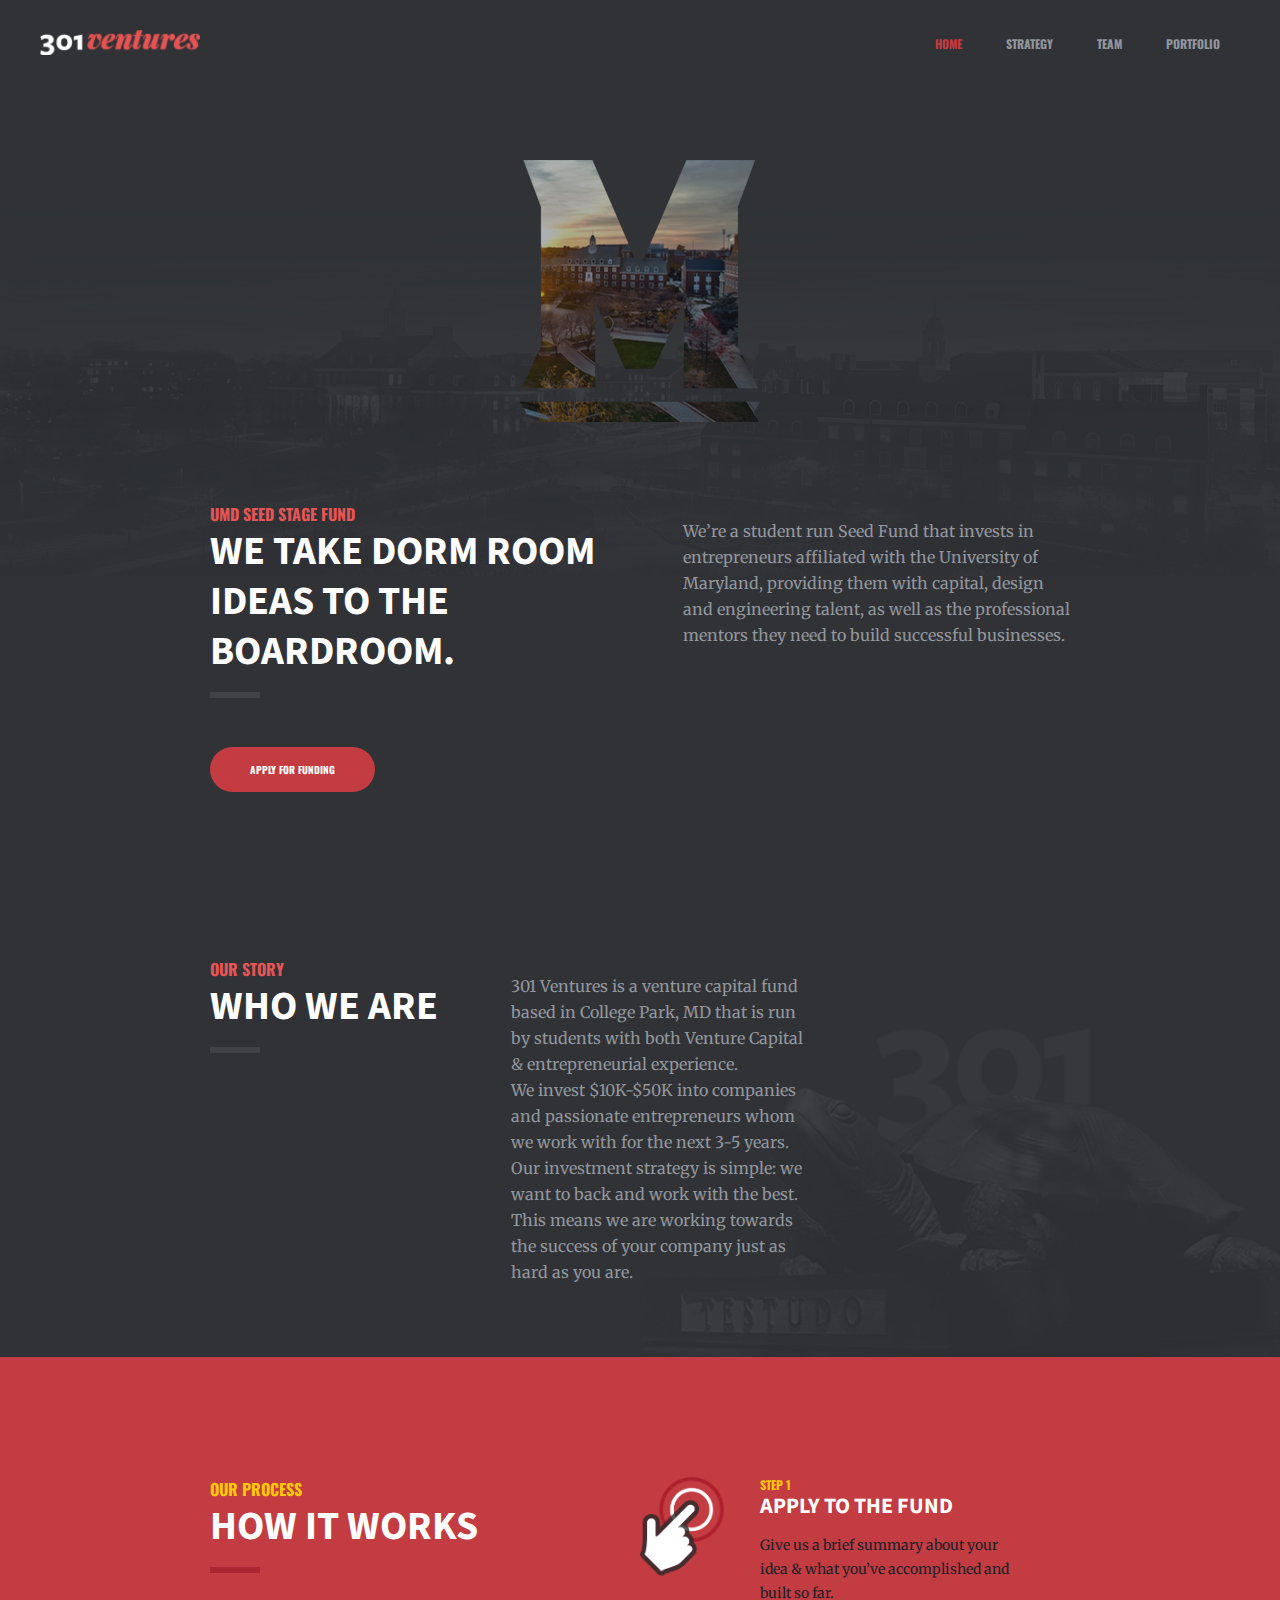
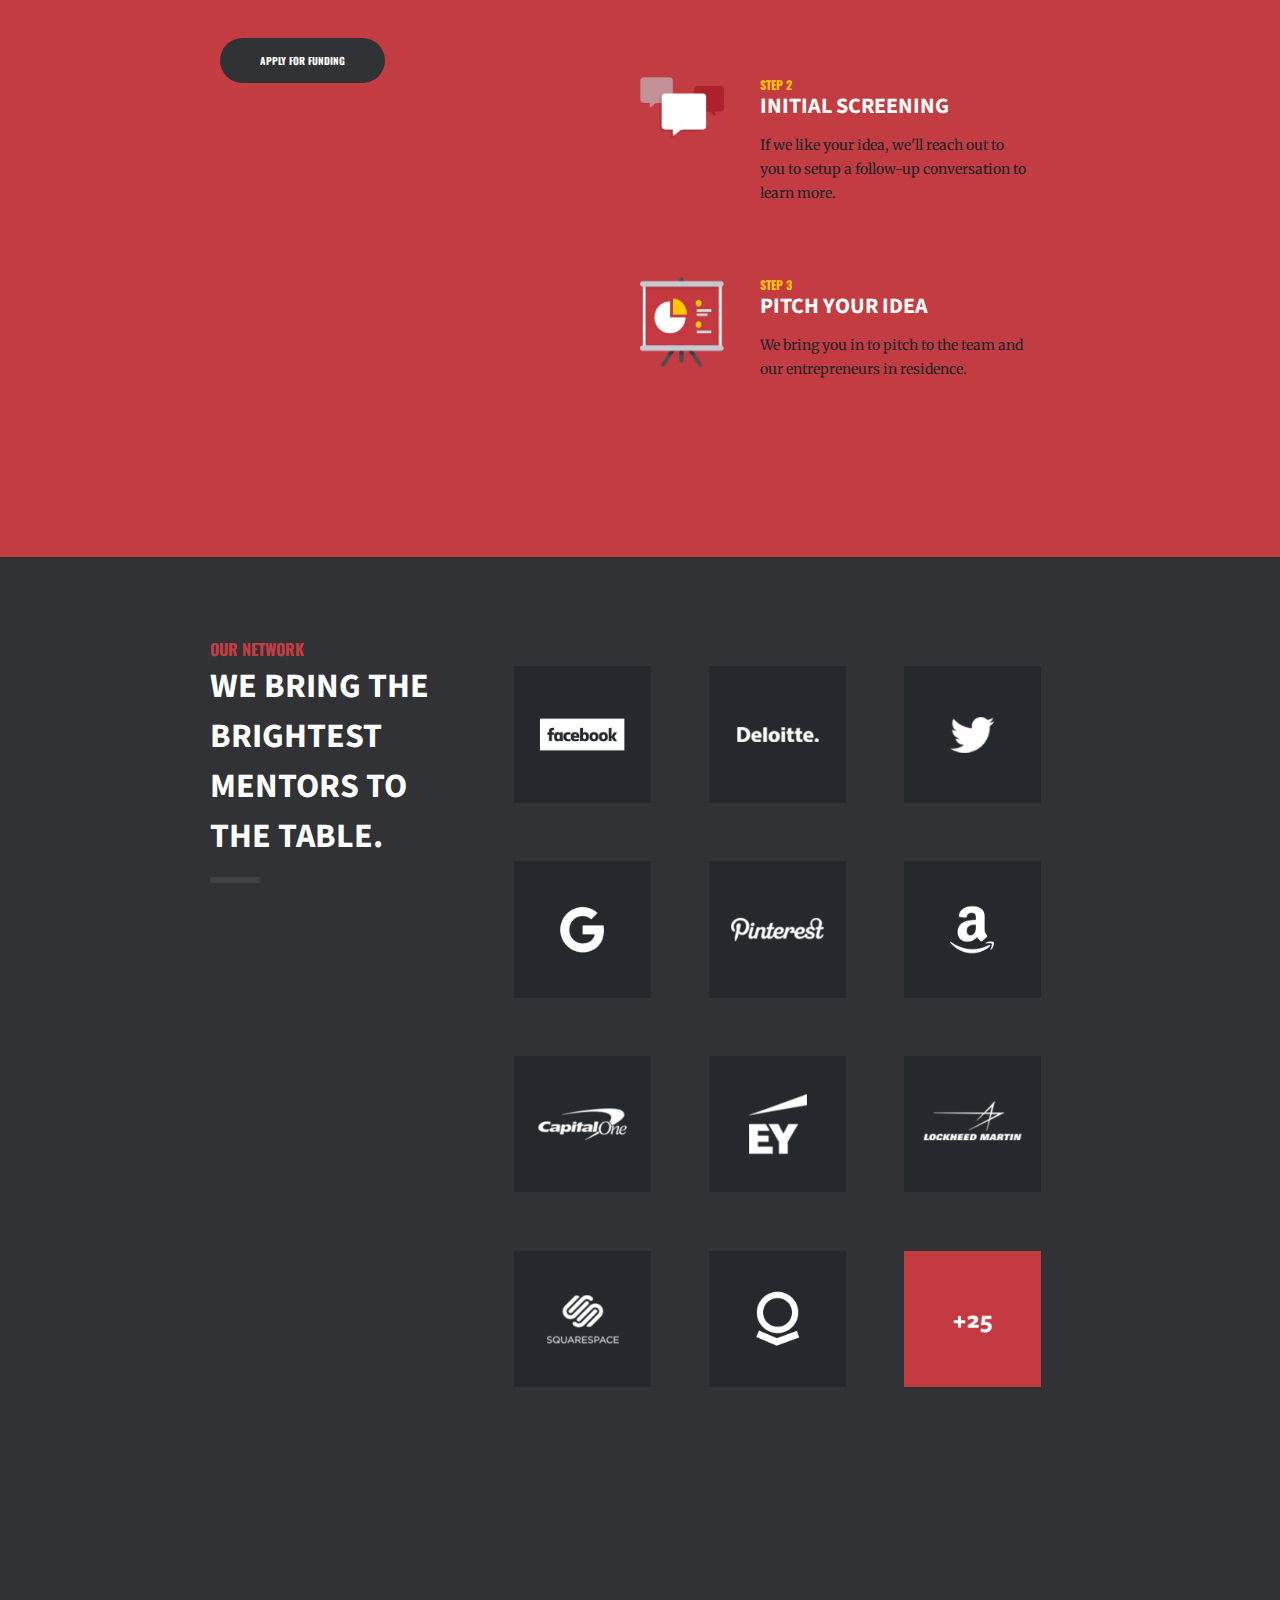
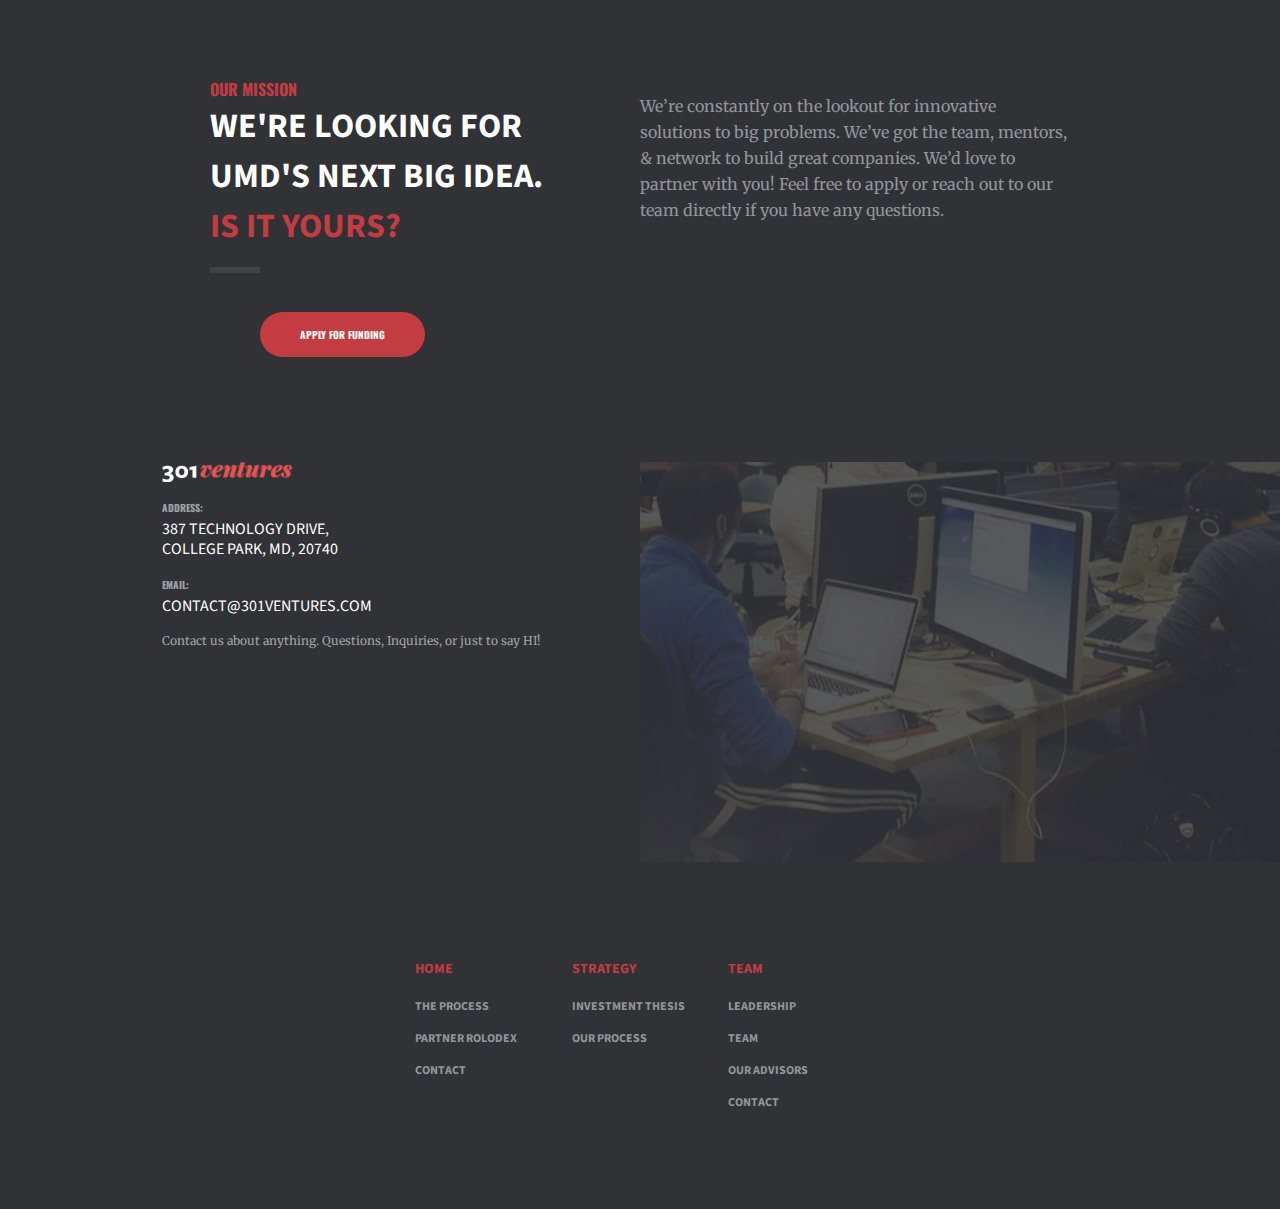
<file: index.html>
<html>

<head>
    <meta charset="utf-8" />
    <title>301 Ventures</title>

    <meta name="description" content="We’re a student run Seed Fund that invests in entrepreneurs affiliated with the University of Maryland, providing them with capital, design and engineering talent, as well as the professional mentors they need to build successful businesses.">
    <meta name="viewport" content="width=device-width, initial-scale=1">

    <link rel="icon" type="image/png" href="assets/globalImg/favicon301.png" />
    <meta property="og:image" content="" />

    <link href="css/main.css" rel="stylesheet" type="text/css">
    <link href="css/home.css" rel="stylesheet" type="text/css">

    <link href="https://fonts.googleapis.com/css?family=Merriweather:300,400,700,900|Oswald:300,400,700|Source+Sans+Pro:200,300,400,700,900" rel="stylesheet">

</head>

<body>
    <section id="homeHero">
        <header class="globalHeader">
            <div class="gHeaderInside">
                <div class="logoCont">
                    <a href="index.html"><img src="assets/globalImg/301_logo_white.png" /></a>
                </div>

                <div class="gheaderMenu">
                    <div class="menuItem titleFont">
                        <a href="index.html" style="color:#c33c41">Home</a>
                    </div>
                    <div class="menuItem titleFont">
                        <a href="strategy.html">Strategy</a>
                    </div>
                    <div class="menuItem titleFont">
                        <a href="team.html">Team</a>
                    </div>
                    <div class="menuItem titleFont">
                        <a href="portfolio.html">Portfolio</a>
                    </div>
                </div>
            </div>
        </header>

        <img id="homeherobg" src="assets/home/UMDhero.png" />

        <div class="homeMImg">
            <img src="assets/home/MHero.png" />
        </div>

        <div id="heroContent">
            <div id="heroStatement">
                <h2 class="homeH2 titleFont">
                    UMD Seed Stage Fund
                </h2>
                <h3 class="homeH3 subtitlefont">
                    We take dorm room ideas to the boardroom.
                </h3>
                <div class="BUnderline"></div>
            </div>
            <div class="spacerHero"></div>
            <div id="heroDescription">
                <p class="homeP">
                    We’re a student run Seed Fund that invests in entrepreneurs affiliated with the University of Maryland, providing them with capital, design and engineering talent, as well as the professional mentors they need to build successful businesses.
                </p>
            </div>
        </div>

        <div class="applyHero titleFont">
            <a href="https://docs.google.com/forms/d/1iXJPOg8zIqYj7QIbBbu5cobN32Lanb-oTND49MGe6fU/" target="_blank">Apply For Funding</a>
        </div>
    </section>

    <section id="homeWhoAreWe">
        <img id="testudoHome" src="assets/home/Testudo.png" />
        <div id="WAWContent">
            <div id="WAWContentLeft">
                <h2 class="homeH2 titleFont">
                    Our Story
                </h2>
                <h3 class="homeH3 subtitlefont">
                    Who We Are
                </h3>
                <div class="BUnderline"></div>
            </div>
            <div id="WAWContentRight">
                <p class="homeP">
                    301 Ventures is a venture capital fund based in College Park, MD that is run by students with both Venture Capital & entrepreneurial experience.
                    <br/> We invest $10K-$50K into companies and passionate entrepreneurs whom we work with for the next 3-5 years. Our investment strategy is simple: we want to back and work with the best. This means we are working towards the success of your company just as hard as you are.
                </p>
            </div>
        </div>
    </section>

    <section id="theProcess">
        <div id="theProcessContent">
            <div id="processLeft">
                <h2 class="homeH2 titleFont">
                    Our Process
                </h2>
                <h3 class="homeH3 subtitlefont">
                    How it works
                </h3>
                <div class="BUnderline"></div>
                <div class="applyHero titleFont">
                    <a href="https://docs.google.com/forms/d/1iXJPOg8zIqYj7QIbBbu5cobN32Lanb-oTND49MGe6fU/">Apply For Funding</a>
                </div>

            </div>
            <div id="processRight">
                <div class="processContainer">
                    <div class="processContImg">
                        <img src="assets/home/step1ico.png" id="processImg1" />
                    </div>
                    <div class="processText ">
                        <h4 class="titleFont">
                            Step 1
                        </h4>
                        <h5 class="subtitlefont">
                            Apply to the fund
                        </h5>
                        <p class="homeP">
                            Give us a brief summary about your idea & what you’ve accomplished and built so far.
                        </p>
                    </div>
                </div>
                <div class="processContainer">
                    <div class="processContImg">
                        <img src="assets/home/step2ico.png" id="processImg1" />
                    </div>
                    <div class="processText ">
                        <h4 class="titleFont">
                            Step 2
                        </h4>
                        <h5 class="subtitlefont">
                            Initial Screening
                        </h5>
                        <p class="homeP">
                            If we like your idea, we'll reach out to you to setup a follow-up conversation to learn more.
                        </p>
                    </div>
                </div>
                <div class="processContainer">
                    <div class="processContImg">
                        <img src="assets/home/step3ico.png" id="processImg1" />
                    </div>
                    <div class="processText ">
                        <h4 class="titleFont">
                            Step 3
                        </h4>
                        <h5 class="subtitlefont">
                            Pitch your idea
                        </h5>
                        <p class="homeP">
                            We bring you in to pitch to the team and our entrepreneurs in residence.
                        </p>
                    </div>
                </div>
            </div>
        </div>

    </section>

    <section id="teambg">
        <div id="teambgContent">
            <div id="teambgleft">
                <h2 class="homeH2 titleFont">
                    Our Network
                </h2>
                <h3 class="homeH3 subtitlefont">
                    we bring the brightest mentors to the table.
                </h3>
                <div class="BUnderline"></div>
            </div>
            <div id="teambgright">
                <div class="teambgComLogoCont">
                    <img src="assets/home/fblogo.png" />
                </div>
                <div class="teambgComLogoCont">
                    <img src="assets/home/deloitte.png" />
                </div>
                <div class="teambgComLogoCont">
                    <img src="assets/home/twitter.png" />
                </div>
                <div class="teambgComLogoCont">
                    <img src="assets/home/googlelogo.png" />
                </div>
                <div class="teambgComLogoCont">
                    <img src="assets/home/pinterst.png" />
                </div>
                <div class="teambgComLogoCont">
                    <img src="assets/home/amazon.png" />
                </div>
                <div class="teambgComLogoCont">
                    <img src="assets/home/cap1.png" />
                </div>
                <div class="teambgComLogoCont">
                    <img src="assets/home/ey.png" />
                </div>
                <div class="teambgComLogoCont">
                    <img src="assets/home/lock.png" />
                </div>
                <div class="teambgComLogoCont">
                    <img src="assets/home/squarespace.png" />
                </div>
                <div class="teambgComLogoCont">
                    <img src="assets/home/palantir.png" />
                </div>
                <div class="teambgComLogoCont">
                    <img src="assets/home/more.png" />
                </div>
            </div>
        </div>

    </section>

    <section id="ourMission">
        <div id="ourMissionCont">
            <div id="ourMissionLeft">
                <h2 class="homeH2 titleFont">
                    Our Mission
                </h2>
                <h3 class="homeH3 subtitlefont">
                    We're looking for UMD's Next Big Idea. <br/><span>Is it yours?</span>
                </h3>
                <div class="BUnderline"></div>
            </div>
            <div id="ourMissionRight">
                <p class="homeP">
                    We’re constantly on the lookout for innovative solutions to big problems. We’ve got the team, mentors, & network to build great companies. We’d love to partner with you! Feel free to apply or reach out to our team directly if you have any questions.
                </p>
            </div>
        </div>
        <div class="applyHero titleFont">
            <a href="https://docs.google.com/forms/d/1iXJPOg8zIqYj7QIbBbu5cobN32Lanb-oTND49MGe6fU/" target="_blank">Apply For Funding</a>
        </div>
    </section>

    <section id="contact">
        <div id="contactBigLeft">
            <div id="contactContent">
                <img src="assets/globalImg/301_logo_white.png" id="contactLogo" />
                <h5 class="titleFont">
                    Address:
                </h5>
                <p class="subtitlefont">
                    387 Technology Drive,<br/>College Park, MD, 20740
                </p>
                <br/>
                <h5 class="titleFont">
                    Email:
                </h5>
                <p class="subtitlefont">
                    <a id="contactEmail" class "mail" href="mailto:contact@301ventures.com">Contact@301VENTURES.com</a>
                </p class="bodyFont">
                <p id="contactFinalText">
                    Contact us about anything. Questions, Inquiries, or just to say HI!
                </p>
            </div>
        </div>
        <div id="contactBigRight">

        </div>
    </section>

    <footer class="footer">
        <div class="lgFooter">
            <div class="lgFooterCol" id="col1">
                <div class="footerHeader">
                    <h3 class="subtitlefont">Home</h3>
                </div>
                <div class="footerlink">
                    <a class="subtitlefont" href="index.html#theProcess">The Process</a>
                </div>
                <div class="footerlink">
                    <a class="subtitlefont" href="index.html#teambg">Partner Rolodex</a>
                </div>
                <!--<div class="footerlink">
                    <a class="subtitlefont" href="#">Industries of Interest</a>
                </div>-->
                <div class="footerlink">
                    <a class="subtitlefont" href="index.html#contact">Contact</a>
                </div>
            </div>
            <div class="lgFooterCol" id="col1">
                <div class="footerHeader">
                    <h3 class="subtitlefont">Strategy</h3>
                </div>
                <div class="footerlink">
                    <a class="subtitlefont" href="strategy.html#thesisContainer">Investment Thesis</a>
                </div>
                <div class="footerlink">
                    <a class="subtitlefont" href="strategy.html#pipelineSection">Our Process</a>
                </div>
            </div>
            <div class="lgFooterCol" id="col1">
                <div class="footerHeader">
                    <h3 class="subtitlefont">Team</h3>
                </div>
                <div class="footerlink">
                    <a class="subtitlefont" href="team.html#ourLeadership">Leadership</a>
                </div>
                <div class="footerlink">
                    <a class="subtitlefont" href="team.html#studentTeam">Team</a>
                </div>
                <div class="footerlink">
                    <a class="subtitlefont" href="team.html#advisors">Our Advisors</a>
                </div>
                <!--<div class="footerlink">
                    <a class="subtitlefont" href="#">Out Culture</a>
                </div>-->
                <div class="footerlink">
                    <a class="subtitlefont" href="index.html#contact">Contact</a>
                </div>
            </div>
        </div>
    </footer>

    <script src="js/smooth-scroll.js"></script>

    <script>
        smoothScroll.init();

    </script>
</body>

</html>
</file>
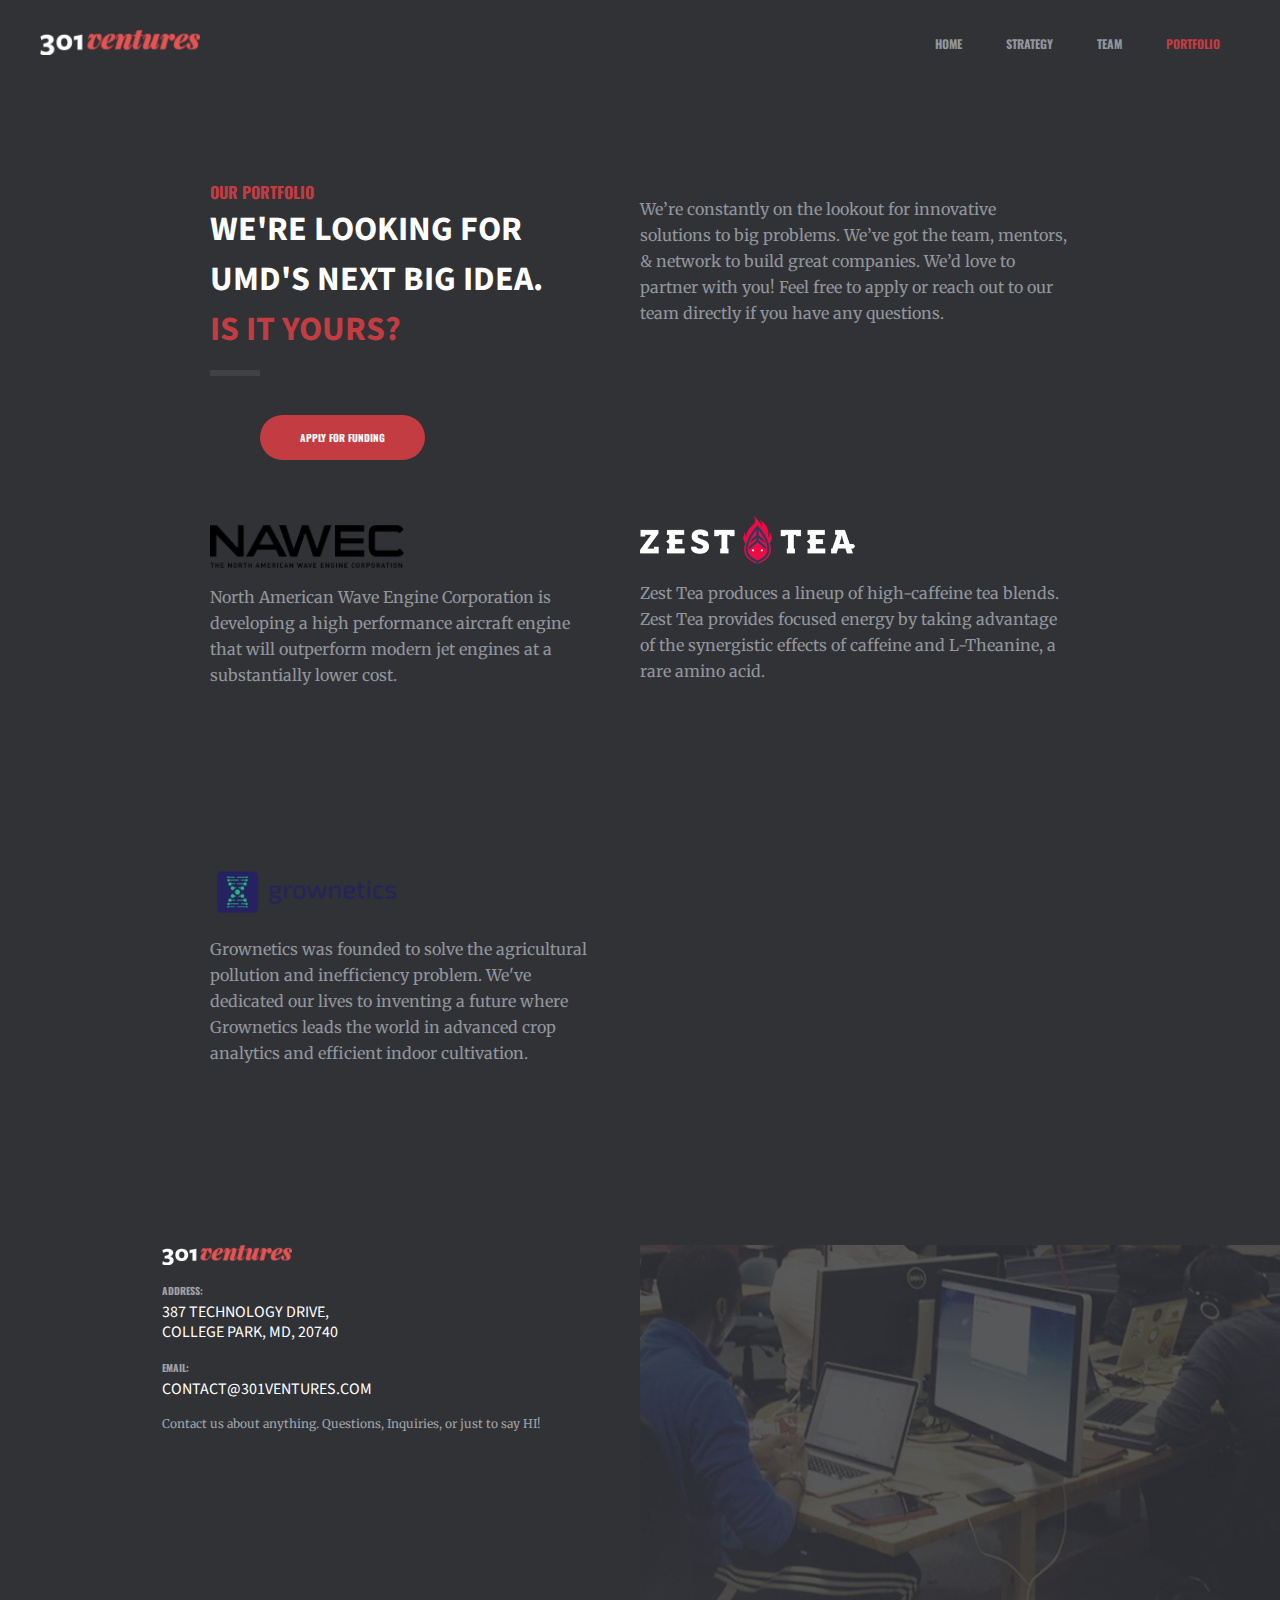
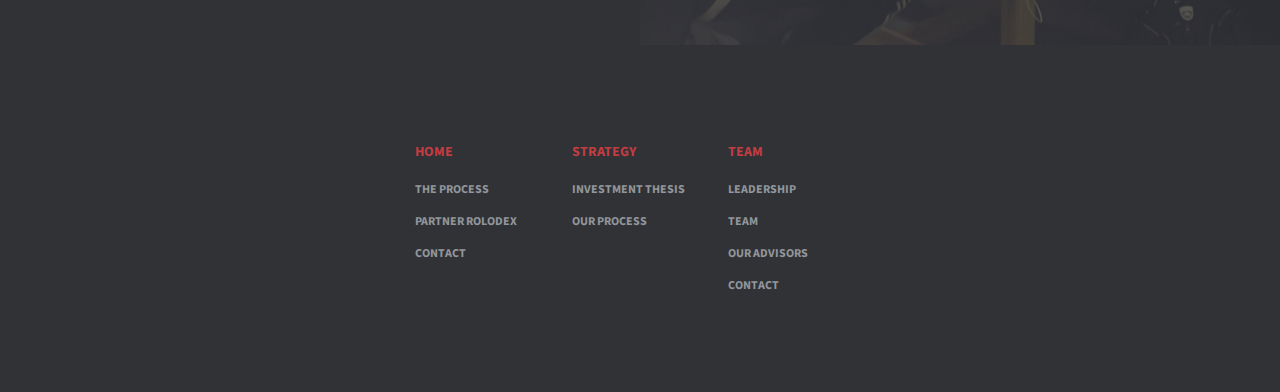
<file: portfolio.html>
<html>

<head>
    <meta charset="utf-8" />
    <title>301 Ventures</title>

    <meta name="description" content="We’re a student run Seed Fund that invests in entrepreneurs affiliated with the University of Maryland, providing them with capital, design and engineering talent, as well as the professional mentors they need to build successful businesses.">
    <meta name="viewport" content="width=device-width, initial-scale=1">

    <link rel="icon" type="image/png" href="assets/globalImg/favicon301.png" />
    <meta property="og:image" content="" />

    <link href="css/main.css" rel="stylesheet" type="text/css">
    <link href="css/portfolio.css" rel="stylesheet" type="text/css">

    <link href="https://fonts.googleapis.com/css?family=Merriweather:300,400,700,900|Oswald:300,400,700|Source+Sans+Pro:200,300,400,700,900" rel="stylesheet">

</head>

<body>
    <section id="homeHero">
        <header class="globalHeader">
            <div class="gHeaderInside">
                <div class="logoCont">
                    <a href="index.html"><img src="assets/globalImg/301_logo_white.png" /></a>
                </div>

                <div class="gheaderMenu">
                    <div class="menuItem titleFont">
                        <a href="index.html">Home</a>
                    </div>
                    <div class="menuItem titleFont">
                        <a href="strategy.html">Strategy</a>
                    </div>
                    <div class="menuItem titleFont">
                        <a href="team.html">Team</a>
                    </div>
                    <div class="menuItem titleFont">
                        <a href="portfolio.html" style="color:#c33c41">Portfolio</a>
                    </div>
                </div>
            </div>
        </header>
    </section>

    <section id="ourMission">
        <div id="ourMissionCont">
            <div id="ourMissionLeft">
                <h2 class="homeH2 titleFont">
                    Our Portfolio
                </h2>
                <h3 class="homeH3 subtitlefont">
                    We're looking for UMD's Next Big Idea. <br/><span>Is it yours?</span>
                </h3>
                <div class="BUnderline"></div>
            </div>
            <div id="ourMissionRight">
                <p class="homeP">
                    We’re constantly on the lookout for innovative solutions to big problems. We’ve got the team, mentors, & network to build great companies. We’d love to partner with you! Feel free to apply or reach out to our team directly if you have any questions.
                </p>
            </div>
        </div>
        <div class="applyHero titleFont">
            <a href="https://docs.google.com/forms/d/1iXJPOg8zIqYj7QIbBbu5cobN32Lanb-oTND49MGe6fU/" target="_blank">Apply For Funding</a>
        </div>
    </section>

    <section id="portfolio">
        <div id="company1">
            <a href="http://wave-engine.com/" target="_blank"><img src="assets/portfolio/NAWEC.png" width="50%" /></a>
            <p class="homeP">
                North American Wave Engine Corporation is developing a high performance aircraft engine that will outperform modern jet engines at a substantially lower cost.
            </p>
        </div>

        <div id="company2">
            <a href="http://Zesttea.com" target="_blank"><img src="assets/portfolio/zesttea.png" width="50%" /></a>
            <p class="homeP">
                Zest Tea produces a lineup of high-caffeine tea blends. Zest Tea provides focused energy by taking advantage of the synergistic effects of caffeine and L-Theanine, a rare amino acid.
            </p>
        </div>
    </section>
    <section id="portfolio">
        <div id="company1">
            <a href="http://grownetics.co" target="_blank"><img src="assets/portfolio/grownetics_logo_horiz.png" width="50%" /></a>
            <p class="homeP">
                Grownetics was founded to solve the agricultural pollution and inefficiency problem. We've dedicated our lives to inventing a future where Grownetics leads the world in advanced crop analytics and efficient indoor cultivation.
            </p>
        </div>
<!--
<div id="company1">
    <a href="http://wave-engine.com/" target="_blank"><img src="assets/portfolio/xcube-logo.jpg" width="50%" /></a>
    <p class="homeP">
        XCube focuses on automating the testing and training or deep learning algorithms and efficient development of safety critical autonomous systems.
    </p>
</div>
-->
    </section>

    <section id="contact">
        <div id="contactBigLeft">
            <div id="contactContent">
                <img src="assets/globalImg/301_logo_white.png" id="contactLogo" />
                <h5 class="titleFont">
                    Address:
                </h5>
                <p class="subtitlefont">
                    387 Technology Drive,<br/>College Park, MD, 20740
                </p>
                <br/>
                <h5 class="titleFont">
                    Email:
                </h5>
                <p class="subtitlefont">
                    <a id="contactEmail" class "mail" href="mailto:contact@301ventures.com">Contact@301VENTURES.com</a>
                </p class="bodyFont">
                <p id="contactFinalText">
                    Contact us about anything. Questions, Inquiries, or just to say HI!
                </p>
            </div>
        </div>
        <div id="contactBigRight">

        </div>
    </section>

    <footer class="footer">
        <div class="lgFooter">
            <div class="lgFooterCol" id="col1">
                <div class="footerHeader">
                    <h3 class="subtitlefont">Home</h3>
                </div>
                <div class="footerlink">
                    <a class="subtitlefont" href="index.html#theProcess">The Process</a>
                </div>
                <div class="footerlink">
                    <a class="subtitlefont" href="index.html#teambg">Partner Rolodex</a>
                </div>
                <!--<div class="footerlink">
                    <a class="subtitlefont" href="#">Industries of Interest</a>
                </div>-->
                <div class="footerlink">
                    <a class="subtitlefont" href="index.html#contact">Contact</a>
                </div>
            </div>
            <div class="lgFooterCol" id="col1">
                <div class="footerHeader">
                    <h3 class="subtitlefont">Strategy</h3>
                </div>
                <div class="footerlink">
                    <a class="subtitlefont" href="strategy.html#thesisContainer">Investment Thesis</a>
                </div>
                <div class="footerlink">
                    <a class="subtitlefont" href="strategy.html#pipelineSection">Our Process</a>
                </div>
            </div>
            <div class="lgFooterCol" id="col1">
                <div class="footerHeader">
                    <h3 class="subtitlefont">Team</h3>
                </div>
                <div class="footerlink">
                    <a class="subtitlefont" href="team.html#ourLeadership">Leadership</a>
                </div>
                <div class="footerlink">
                    <a class="subtitlefont" href="team.html#studentTeam">Team</a>
                </div>
                <div class="footerlink">
                    <a class="subtitlefont" href="team.html#advisors">Our Advisors</a>
                </div>
                <!--<div class="footerlink">
                    <a class="subtitlefont" href="#">Out Culture</a>
                </div>-->
                <div class="footerlink">
                    <a class="subtitlefont" href="index.html#contact">Contact</a>
                </div>
            </div>
        </div>
    </footer>

    <script src="js/smooth-scroll.js"></script>

    <script>
        smoothScroll.init();
    </script>
</body>

</html>
</file>
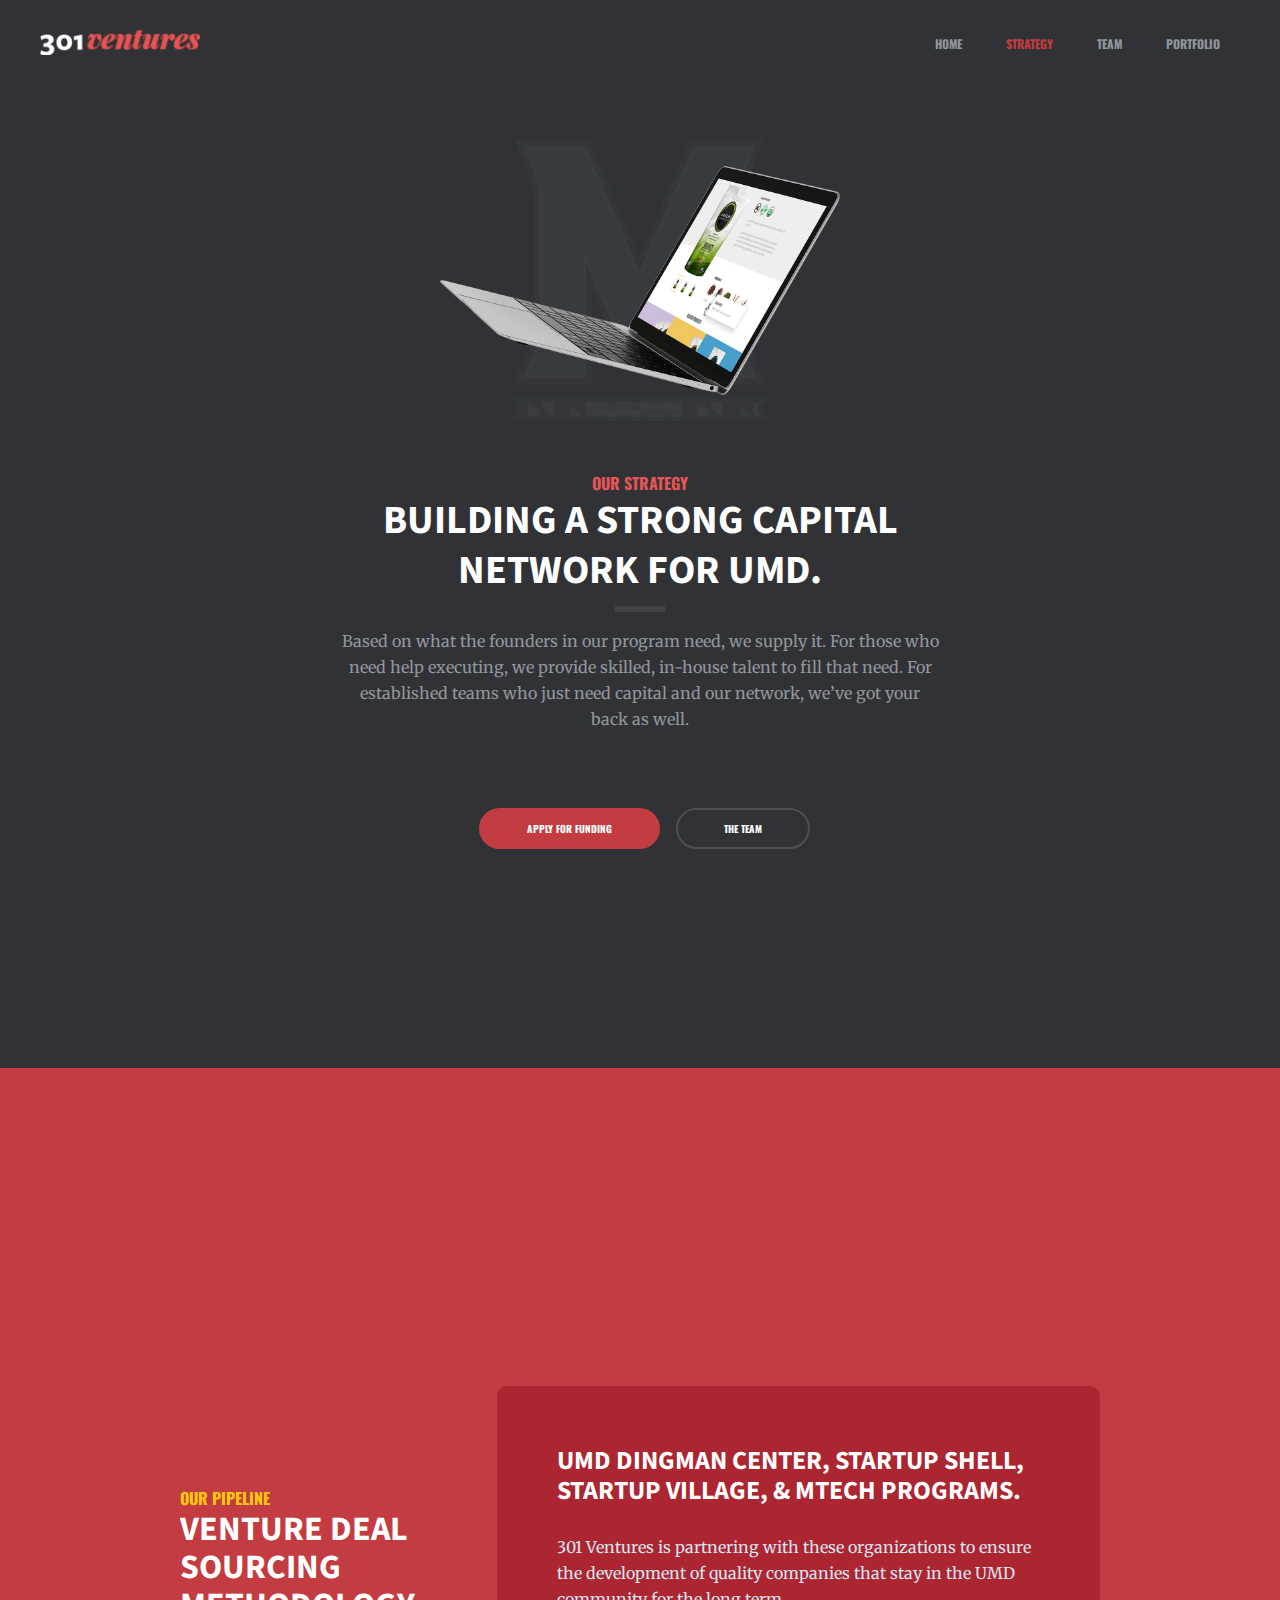
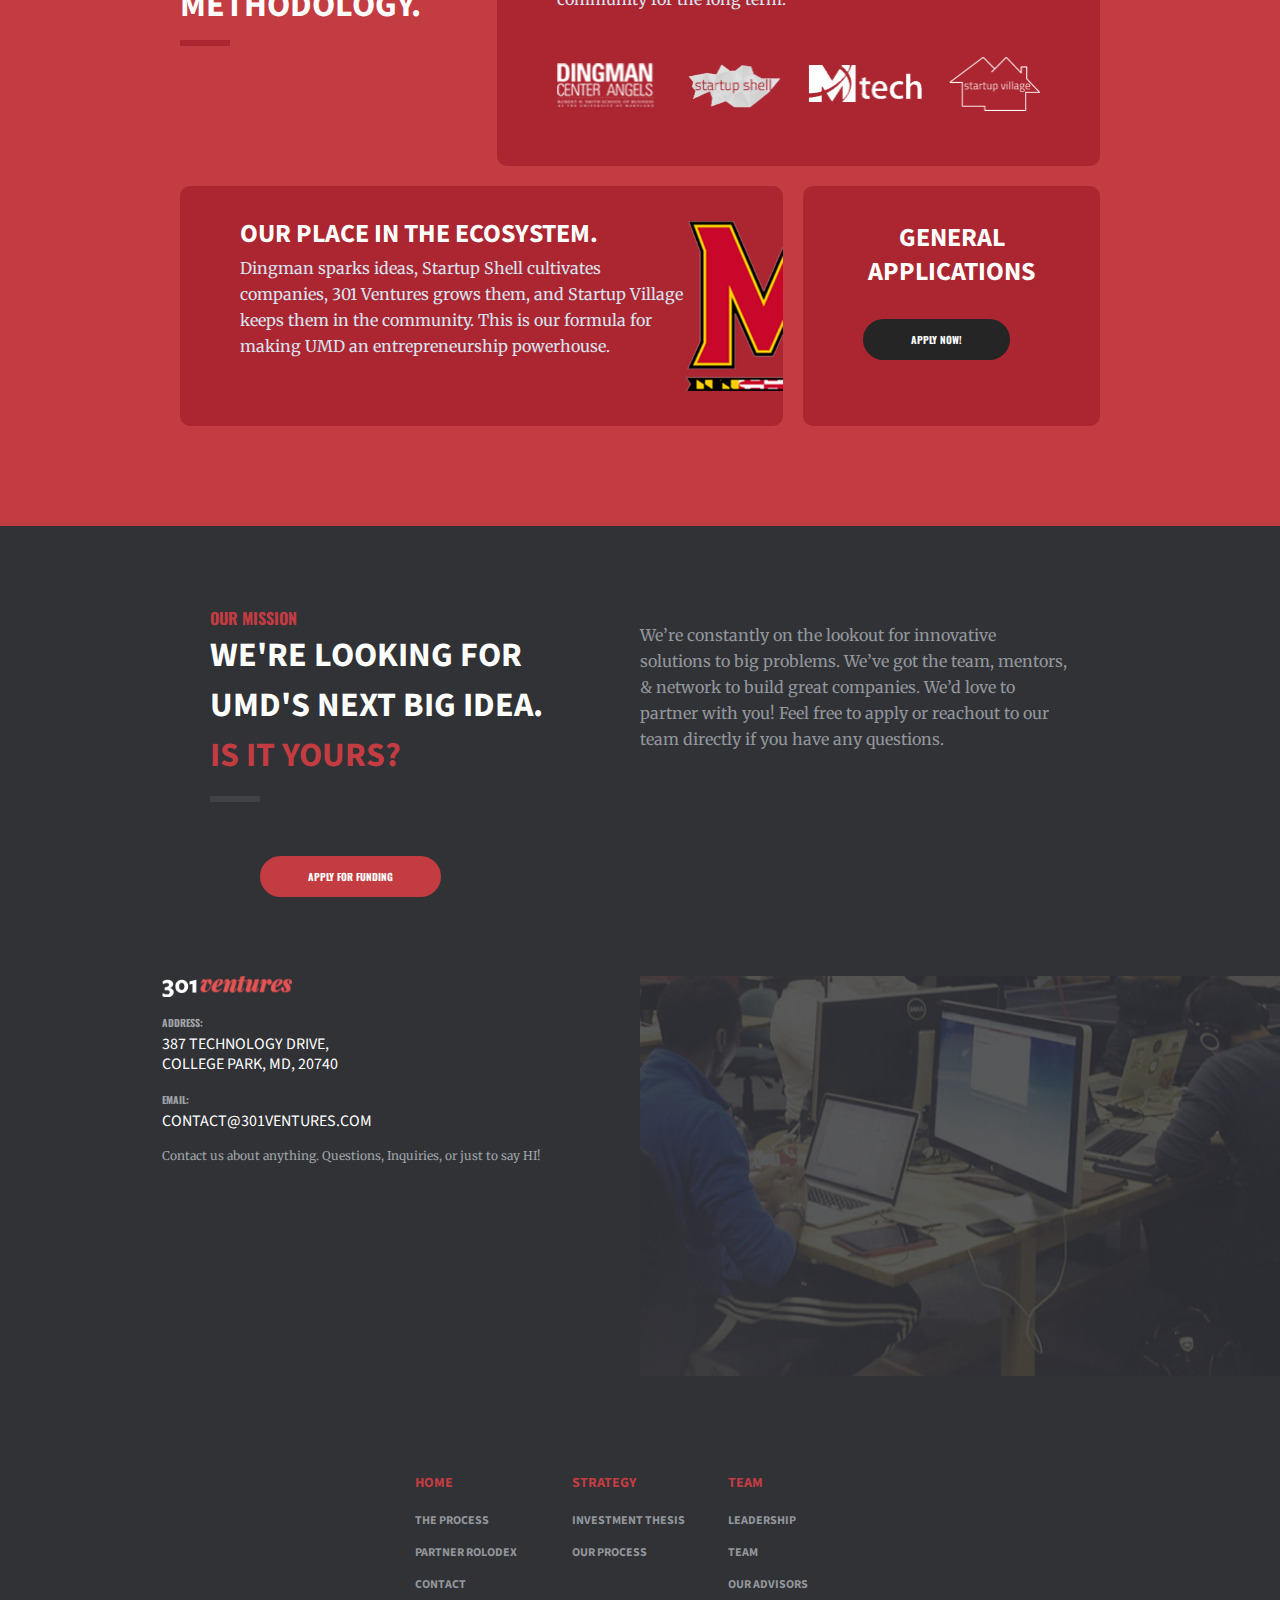
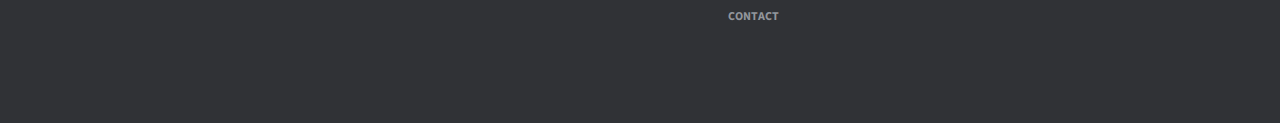
<file: strategy.html>
<html>

<head>
    <meta charset="utf-8" />
    <title>301 Ventures | Strategy</title>

    <meta name="description" content="We’re a student run Seed Fund that invests in entrepreneurs affiliated with the University of Maryland, providing them with capital, design and engineering talent, as well as the professional mentors they need to build successful businesses.">
    <meta name="viewport" content="width=device-width, initial-scale=1">

    <link rel="icon" type="image/png" href="assets/globalImg/favicon301.png" />
    <meta property="og:image" content="" />

    <link href="css/main.css" rel="stylesheet" type="text/css">
    <link href="css/strategy.css" rel="stylesheet" type="text/css">

    <link href="https://fonts.googleapis.com/css?family=Merriweather:300,400,700,900|Oswald:300,400,700|Source+Sans+Pro:200,300,400,700,900" rel="stylesheet">
</head>

<body id="strategyPage">
    <section id="strategyHero">
        <header class="globalHeader">
            <div class="gHeaderInside">
                <div class="logoCont">
                    <a href="index.html"><img src="assets/globalImg/301_logo_white.png" /></a>
                </div>

                <div class="gheaderMenu">
                    <div class="menuItem titleFont">
                        <a href="index.html">Home</a>
                    </div>
                    <div class="menuItem titleFont">
                        <a href="strategy.html" style="color:#c33c41">Strategy</a>
                    </div>
                    <div class="menuItem titleFont">
                        <a href="team.html">Team</a>
                    </div>
                    <div class="menuItem titleFont">
                        <a href="portfolio.html">Portfolio</a>
                    </div>
                </div>
            </div>
        </header>

        <div id="strategyHeroContent">
            <img id="straHeroImg" src="assets/strategy/StraHeroImg.png" />
            <h1 class="homeH2 titleFont">Our Strategy</h1>
            <h2 class="homeH3 subtitlefont">Building a strong capital network for UMD.</h2>
            <div class="BUnderline"></div>
            <p class="homeP bodyFont" id="straP">Based on what the founders in our program need, we supply it. For those who need help executing, we provide skilled, in-house talent to fill that need. For established teams who just need capital and our network, we’ve got your back as well.</p>
            <div class="strHeroLinks">
                <div class="applyHero titleFont">
                    <a href="https://docs.google.com/forms/d/1iXJPOg8zIqYj7QIbBbu5cobN32Lanb-oTND49MGe6fU/" target="_blank">Apply for funding</a>
                </div>
                <div class="theTeamStraHeroBtn titleFont">
                    <a href="team.html">The Team</a>
                </div>
            </div>
        </div>

        <div id="thesisContainer">
            <div id="thesisContainerLeft">
                <h2 class="homeh2 titleFont">
                    Our Thesis
                </h2>
                <h3 class="homeH3 subtitlefont">
                    we invest in meticulous founders.
                </h3>
                <div class="BUnderline"></div>

            </div>
            <div id="thesisContainerRight">
                <p class="homeP bodyFont">
                    By leveraging UMD resources, we can find and build high quality startups that are overlooked by other investors. Our position in the ecosystem gives us proprietary deal flow and understanding of our investment opportunities.
                    <br /><br /> Founders must have achieved or have clear & attainable pathway to product market fit.
                    <br /><br /> On top of product market fit we look at scalability, defensibility, & superior user experience.
                </p>
            </div>
        </div>
    </section>
    <section id="pipelineSection">
        <div id="pipeContainer">
            <div id="pCRow1">
                <div id="pCBox1" class="pcBox">
                    <h2 class="homeh2 titleFont">
                        Our Pipeline
                    </h2>
                    <h3 class="homeH3 subtitlefont">
                        venture deal sourcing methodology.
                    </h3>
                    <div class="BUnderline" id="pcBoxUnderline"></div>
                </div>
                <div id="pCBox2" class="pcBox">
                    <h2 class="homeH3 subtitlefont" id="pCBoxH2">
                        UMD Dingman Center, Startup shell, Startup Village, & MTech programs.
                    </h2>
                    <p class="homeP" id="pCBoxP">
                        301 Ventures is partnering with these organizations to ensure the development of quality companies that stay in the UMD community for the long term.
                    </p>
                    <img src="assets/strategy/partnerLogos.png" id="pipePartners" />
                </div>
            </div>
            <div id="pCRow2">
                <div id="pCBox3" class="pcBox">
                    <img src="assets/strategy/UMF_M.png" id="pCBox3Img" />
                    <h2 class="homeH3 subtitlefont" id="pCBox3H2">
                        Our place in the ecosystem.
                    </h2>
                    <p class="homeP" id="pCBoxP">
                        Dingman sparks ideas, Startup Shell cultivates companies, 301 Ventures grows them, and Startup Village keeps them in the community. This is our formula for making UMD an entrepreneurship powerhouse.
                    </p>
                </div>
                <div id="pCBox4" class="pcBox">
                    <h2 class="homeH3 subtitlefont" id="pCBox4H2">
                        General <br/>Applications
                    </h2>
                    <div class="applyHero titleFont">
                        <a href="mailto:contact@301ventures.com">Apply Now!</a>
                    </div>
                </div>
            </div>

        </div>
    </section>
    <!--<section id="howToApply">
        <div id="howToApplyHeader">
            <h2 class="homeH2 titleFont">
                Our Requirements
            </h2>
            <h3 class="homeH3 subtitlefont">
                What you need to apply.
            </h3>
            <div class="BUnderline"></div>
        </div>
        <div class="htApplyContent" id="htApplyRow1">
            <div class="htApplyImg">
                <img src="assets/strategy/req1.png"/>
            </div>
            <div class="htApplyText">
                <img src="assets/strategy/reqNum1.png"/>
                <h3 class="homeH2 titleFont htApplyH3">
                    Requirement 1
                </h3>
                <h4 class="homeH3 subtitlefont htApplyH4">
                    A Minimal Viable Product.
                </h4>
                <p class="homeP bodyFont htApplyP">
                    Prove to us that your idea works. We need a functioning version of your product, regardless of how bare bones it may be.
                </p>
            </div>
        </div>
        <div class="htApplyContent" id="htApplyRow2">
            <div class="htApplyImg">
                <img src="assets/strategy/req2.png"/>
            </div>
            <div class="htApplyText">
                <img src="assets/strategy/reqNum2.png"/>
                <h3 class="homeH2 titleFont htApplyH3">
                    Requirement 2
                </h3>
                <h4 class="homeH3 subtitlefont htApplyH4">
                    Your Team Resumes.
                </h4>
                <p class="homeP bodyFont htApplyP">
                    We want to know who will make this all possible. What’s the DNA of the company? What are yours strengths? Your weaknesses?
                </p>
            </div>
        </div>
        <div class="htApplyContent" id="htApplyRow3">
            <div class="htApplyImg">
                <img src="assets/strategy/req3.png"/>
            </div>
            <div class="htApplyText">
                <img src="assets/strategy/reqNum3.png"/>
                <h3 class="homeH2 titleFont htApplyH3">
                    Requirement 3
                </h3>
                <h4 class="homeH3 subtitlefont htApplyH4">
                    Product Pitch Deck.
                </h4>
                <p class="homeP bodyFont htApplyP">
                    Show us you’ve thought about your business model. What does your product/service do? How do you plan to execute? What’s the market potential? Who are your customers & how do you plan to attract & keep them? What key partnerships must you establish to thrive?
                </p>
            </div>
        </div>
        <div class="htApplyContent" id="htApplyRow4">
            <div class="htApplyImg">
                <img src="assets/strategy/req4.png"/>
            </div>
            <div class="htApplyText">
                <img src="assets/strategy/reqNum4.png"/>
                <h3 class="homeH2 titleFont htApplyH3">
                    Requirement 4
                </h3>
                <h4 class="homeH3 subtitlefont htApplyH4">
                    Company Structure (Cap Tables) & Financials.
                </h4>
                <p class="homeP bodyFont htApplyP">
                    What’s the structure of the company and who has what amount of equity? What’s your revenue like, if any at all? How do you see your revenue growing? How many customers are needed to hit your projections?
                </p>
            </div>
        </div>
    </section>-->

    <section id="ourMission">
        <div id="ourMissionCont">
            <div id="ourMissionLeft">
                <h2 class="homeH2 titleFont">
                    Our Mission
                </h2>
                <h3 class="homeH3 subtitlefont">
                    We're looking for UMD's Next Big Idea. <br/><span>Is it yours?</span>
                </h3>
                <div class="BUnderline"></div>
            </div>
            <div id="ourMissionRight">
                <p class="homeP">
                    We’re constantly on the lookout for innovative solutions to big problems. We’ve got the team, mentors, & network to build great companies. We’d love to partner with you! Feel free to apply or reachout to our team directly if you have any questions.
                </p>
            </div>
        </div>
        <div class="applyHero titleFont">
            <a href="#">Apply For Funding</a>
        </div>
    </section>

    <section id="contact">
        <div id="contactBigLeft">
            <div id="contactContent">
                <img src="assets/globalImg/301_logo_white.png" id="contactLogo" />
                <h5 class="titleFont">
                    Address:
                </h5>
                <p class="subtitlefont">
                    387 Technology Drive,<br/>College Park, MD, 20740
                </p>
                <br/>
                <h5 class="titleFont">
                    Email:
                </h5>
                <p class="subtitlefont">
                    Contact@301VENTURES.com
                </p class="bodyFont">
                <p id="contactFinalText">
                    Contact us about anything. Questions, Inquiries, or just to say HI!
                </p>
            </div>
        </div>
        <div id="contactBigRight">

        </div>
    </section>
    <footer class="footer">
        <div class="lgFooter">
            <div class="lgFooterCol" id="col1">
                <div class="footerHeader">
                    <h3 class="subtitlefont">Home</h3>
                </div>
                <div class="footerlink">
                    <a class="subtitlefont" href="index.html#theProcess">The Process</a>
                </div>
                <div class="footerlink">
                    <a class="subtitlefont" href="index.html#teambg">Partner Rolodex</a>
                </div>
                <!--<div class="footerlink">
                    <a class="subtitlefont" href="#">Industries of Interest</a>
                </div>-->
                <div class="footerlink">
                    <a class="subtitlefont" href="index.html#contact">Contact</a>
                </div>
            </div>
            <div class="lgFooterCol" id="col1">
                <div class="footerHeader">
                    <h3 class="subtitlefont">Strategy</h3>
                </div>
                <div class="footerlink">
                    <a class="subtitlefont" href="strategy.html#thesisContainer">Investment Thesis</a>
                </div>
                <div class="footerlink">
                    <a class="subtitlefont" href="strategy.html#pipelineSection">Our Process</a>
                </div>
            </div>
            <div class="lgFooterCol" id="col1">
                <div class="footerHeader">
                    <h3 class="subtitlefont">Team</h3>
                </div>
                <div class="footerlink">
                    <a class="subtitlefont" href="team.html#ourLeadership">Leadership</a>
                </div>
                <div class="footerlink">
                    <a class="subtitlefont" href="team.html#studentTeam">Team</a>
                </div>
                <div class="footerlink">
                    <a class="subtitlefont" href="team.html#advisors">Our Advisors</a>
                </div>
                <!--<div class="footerlink">
                    <a class="subtitlefont" href="#">Out Culture</a>
                </div>-->
                <div class="footerlink">
                    <a class="subtitlefont" href="index.html#contact">Contact</a>
                </div>
            </div>
        </div>
    </footer>
</body>

</html>
</file>
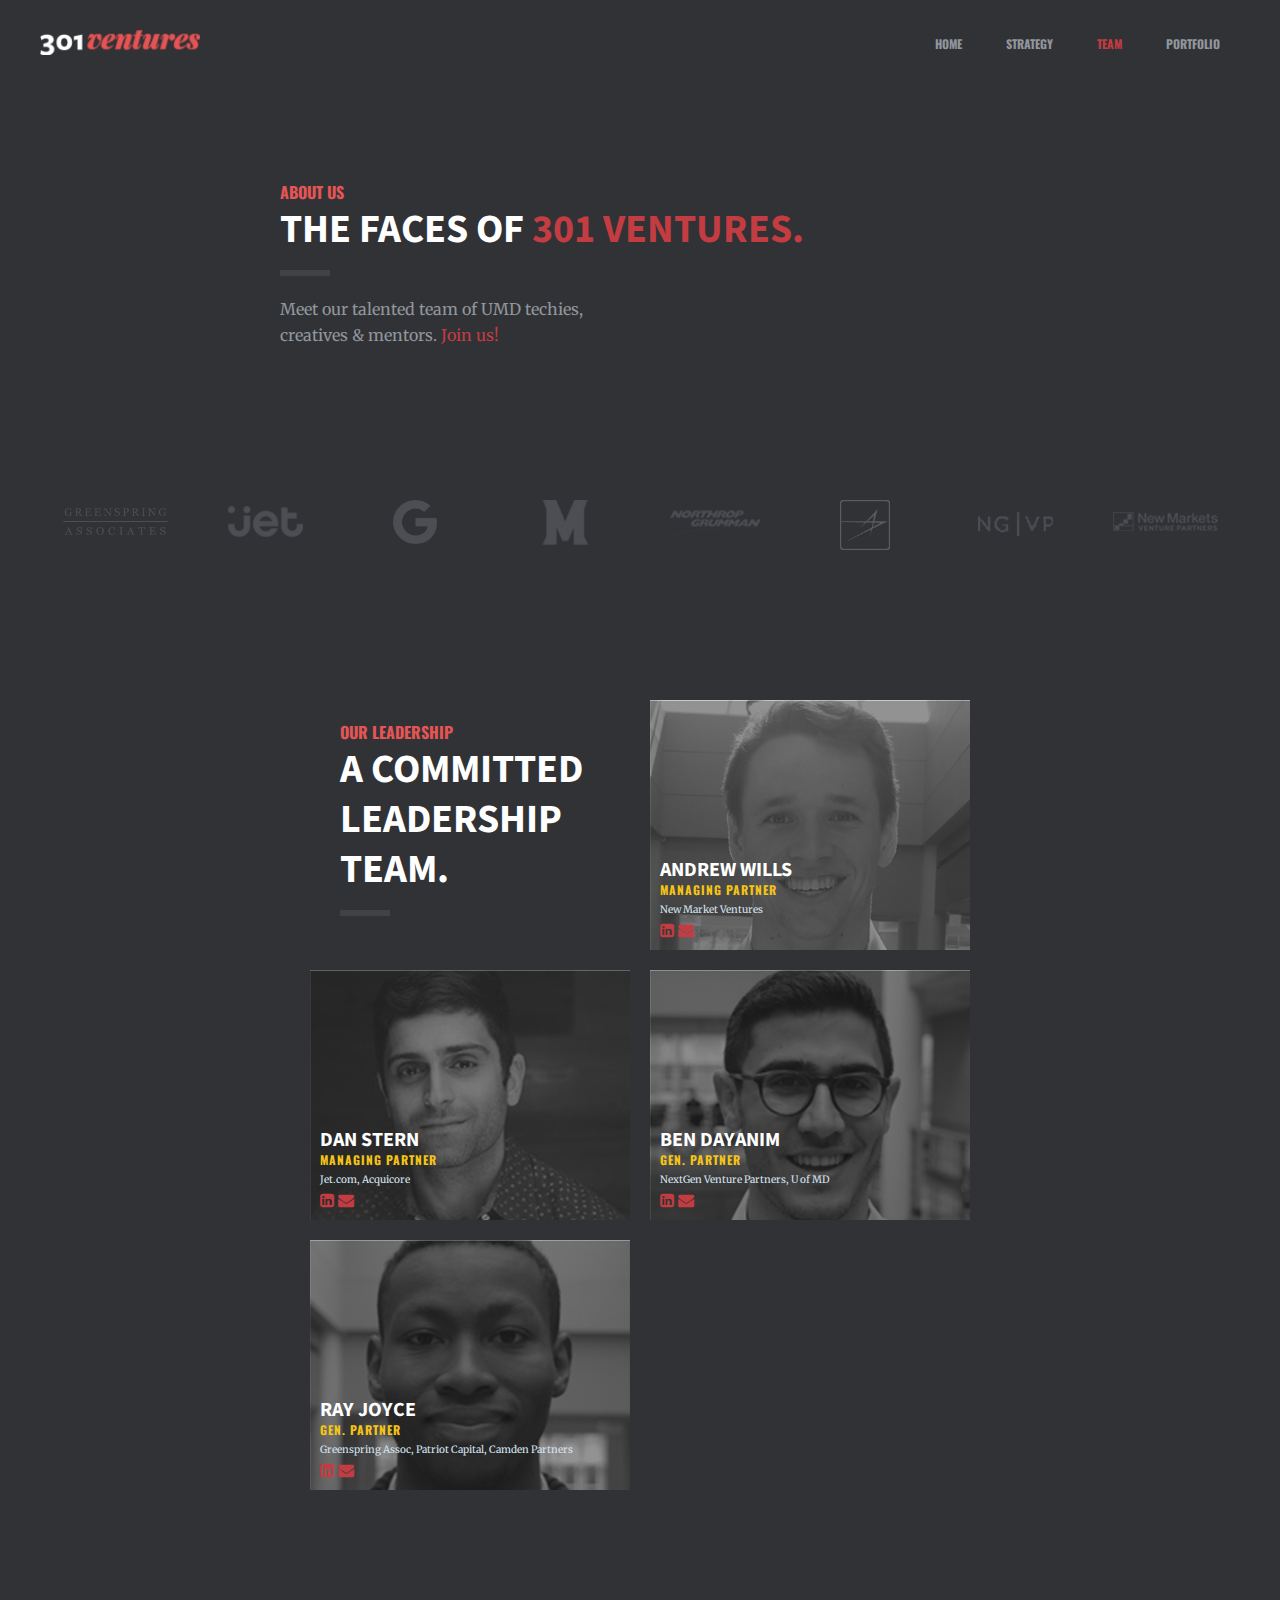
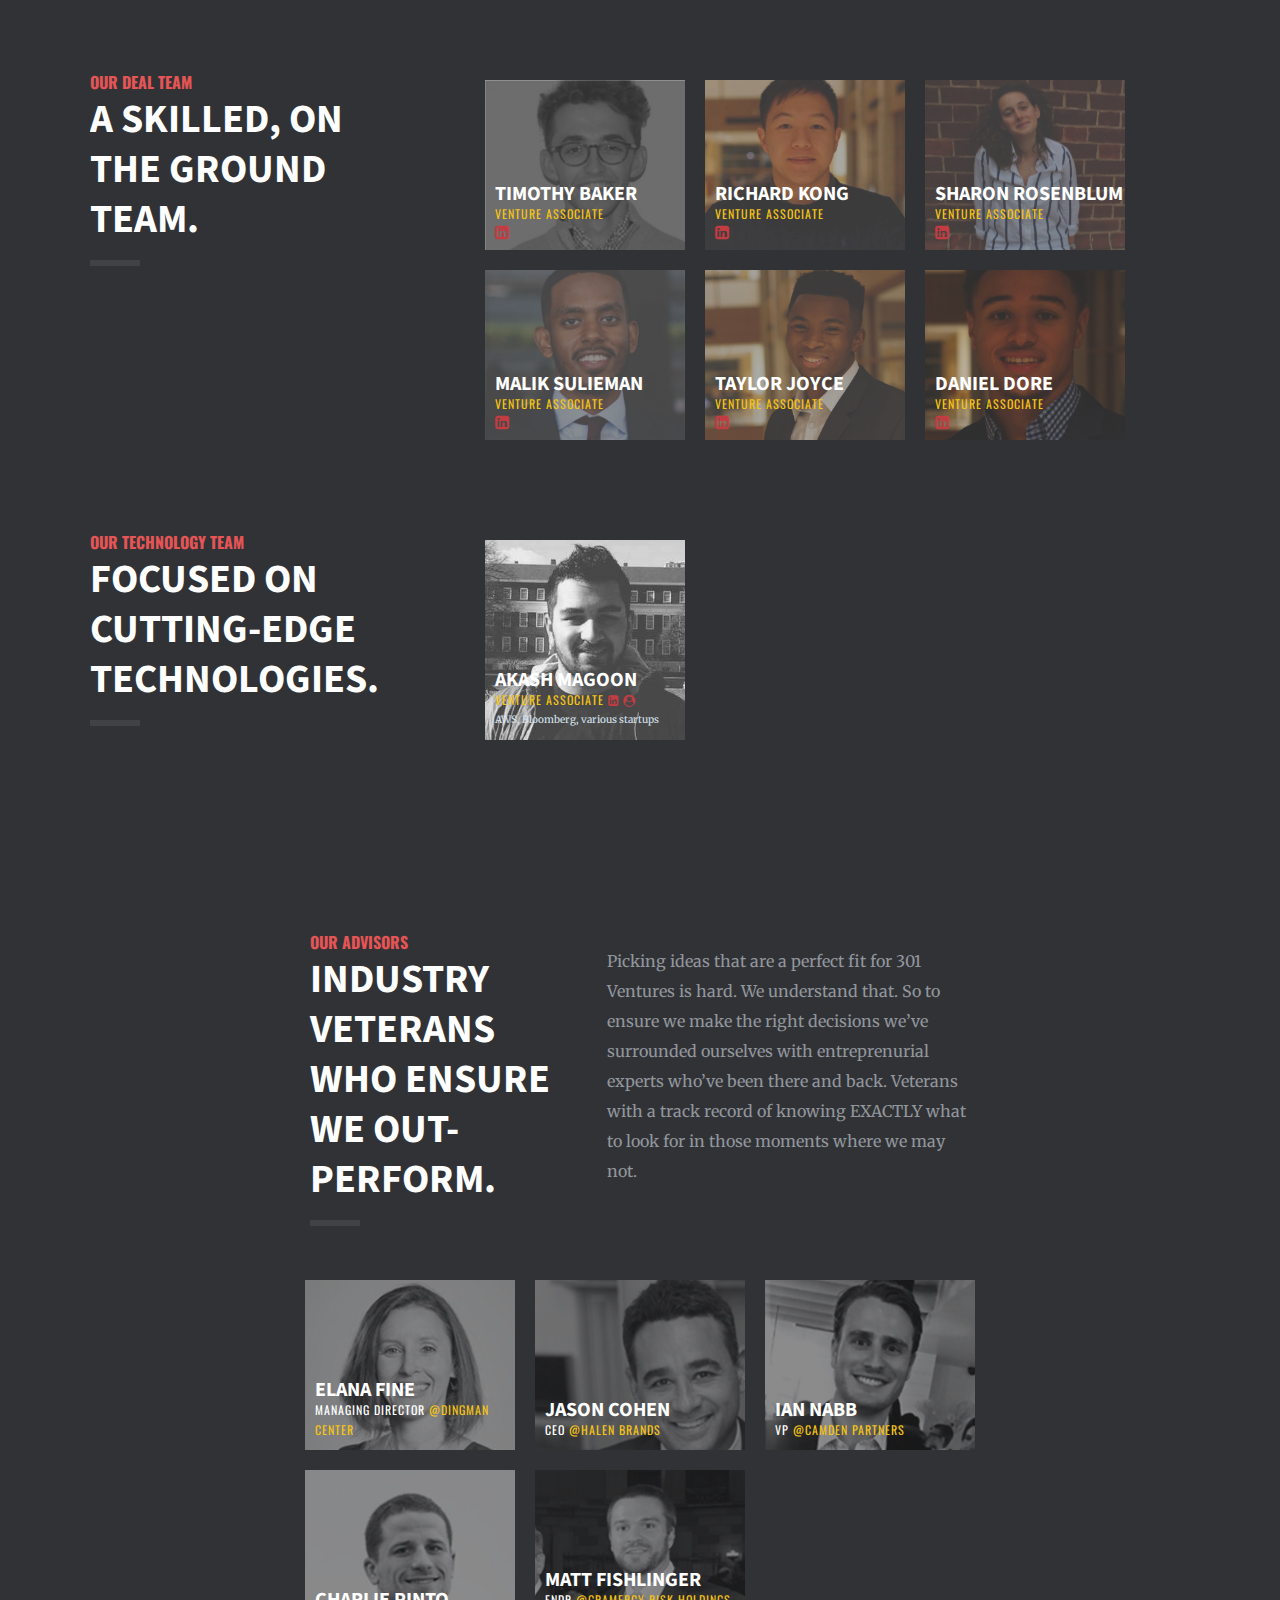
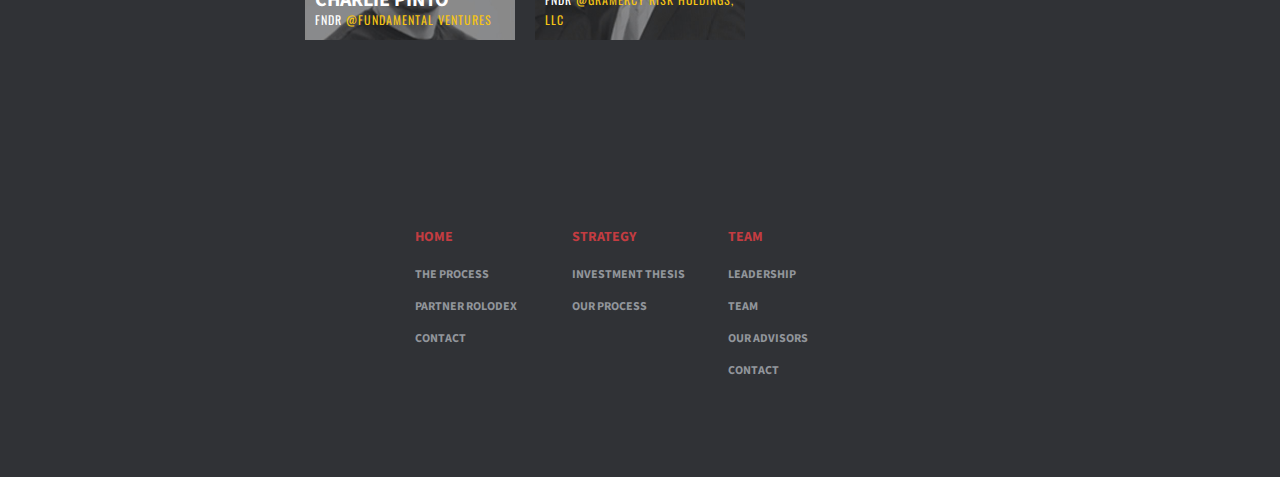
<file: team.html>
<html>

<head>
    <meta charset="utf-8" />
    <title>301 Ventures | The Team</title>

    <meta name="description" content="We’re a student run Seed Fund that invests in entrepreneurs affiliated with the University of Maryland, providing them with capital, design and engineering talent, as well as the professional mentors they need to build successful businesses.">
    <meta name="viewport" content="width=device-width, initial-scale=1">

    <link rel="icon" type="image/png" href="assets/globalImg/favicon301.png" />

    <meta property="og:image" content="" />

    <link href="css/main.css" rel="stylesheet" type="text/css">
    <link href="css/team.css" rel="stylesheet" type="text/css">
    <link href="https://maxcdn.bootstrapcdn.com/font-awesome/4.7.0/css/font-awesome.min.css" rel="stylesheet" type="text/css">

    <link href="https://fonts.googleapis.com/css?family=Merriweather:300,400,700,900|Oswald:300,400,700|Source+Sans+Pro:200,300,400,700,900" rel="stylesheet">
</head>

<body id="team301">
    <section id="teamHeader">
        <header class="globalHeader">
            <div class="gHeaderInside">
                <div class="logoCont">
                    <a href="index.html"><img src="assets/globalImg/301_logo_white.png" /></a>
                </div>

                <div class="gheaderMenu">
                    <div class="menuItem titleFont">
                        <a href="index.html">Home</a>
                    </div>
                    <div class="menuItem titleFont">
                        <a href="strategy.html">Strategy</a>
                    </div>
                    <div class="menuItem titleFont">
                        <a href="team.html" style="color:#c33c41">Team</a>
                    </div>
                    <div class="menuItem titleFont">
                        <a href="portfolio.html">Portfolio</a>
                    </div>
                </div>
            </div>
        </header>
        <div id="aboutHero">
            <h2 class="homeh2 titleFont">
                About us
            </h2>
            <h3 class="homeH3 subtitlefont">
                The faces of <span>301 Ventures.</span>
            </h3>
            <div class="BUnderline"></div>
            <p class="homeP">
                Meet our talented team of UMD techies,<br/> creatives & mentors.
                <a href="https://docs.google.com/forms/d/1YP7wz641YhYU05Ujrtfnp4Pk51WrV9sirrCZWMTV14Q" target="_blank"> <span style="color:#c33c41">Join us!</span></a>
            </p>
        </div>
    </section>
    <div id="aboutHeroLogoContainer">
        <div class="aboutHeroLogo">
            <img id="greenSpringLogo" src="assets/team/greenSpringImg.png" />
        </div>
        <div class="aboutHeroLogo">
            <img id="jetLogo" src="assets/team/jetLogo.png" />
        </div>
        <div class="aboutHeroLogo">
            <img id="googleLogo" src="assets/team/googleLogo.png" />
        </div>
        <div class="aboutHeroLogo">
            <img id="umdLogo" src="assets/team/umdLogo.png" />
        </div>
        <div class="aboutHeroLogo">
            <img id="northropLogo" src="assets/team/northrop.png" />
        </div>
        <div class="aboutHeroLogo">
            <img id="lockheedLogo" src="assets/team/lockheedLogo.png" />
        </div>
        <div class="aboutHeroLogo">
            <img id="ngvpLogo" src="assets/team/ngvp.png" />
        </div>
        <div class="aboutHeroLogo">
            <img id="nmvpLogo" src="assets/team/nmvp.png" />
        </div>
    </div>

    <section id="ourLeadership">
        <div id="leadershipInside">
            <div class="leadershipTile tileLeft" id="tile1">
                <h2 class="homeh2 titleFont">
                    Our Leadership
                </h2>
                <h3 class="homeH3 subtitlefont">
                    a committed leadership team.
                </h3>
                <div class="BUnderline"></div>
            </div>
            <div class="leadershipTile tileRight" id="tile2">
                <div class="leaderInfo">
                    <h3 class="subtitlefont">Andrew Wills</h3>
                    <h4 class="titleFont">managing Partner</h4>
                    <P class="bodyFont">New Market Ventures</P>
                    <a href="https://www.linkedin.com/in/andrewmwills" target="_blank"><i class="fa fa-linkedin-square" aria-hidden="true" style="color:#c33c41"></i></a>
                    <a href="mailto:andrew@301ventures.com" target="_blank"><i class="fa fa-envelope" aria-hidden="true" style="color:#c33c41"></i></a>
                </div>
            </div>

            <div class="leadershipTile tileLeft" id="tile3">
                <div class="leaderInfo">
                    <h3 class="subtitlefont">Dan Stern</h3>
                    <h4 class="titleFont">managing Partner</h4>
                    <P class="bodyFont">Jet.com, Acquicore</P>
                    <a href="https://www.linkedin.com/in/danstern4" target="_blank"><i class="fa fa-linkedin-square" aria-hidden="true" style="color:#c33c41"></i></a>
                    <a href="mailto:dan@301ventures.com" target="_blank"><i class="fa fa-envelope" aria-hidden="true" style="color:#c33c41"></i></a>
                </div>
            </div>



            <div class="leadershipTile tileRight" id="tile5">
                <div class="leaderInfo">
                    <h3 class="subtitlefont">Ben Dayanim</h3>
                    <h4 class="titleFont">Gen. Partner</h4>
                    <P class="bodyFont">NextGen Venture Partners, U of MD</P>
                    <a href="https://www.linkedin.com/in/benjamindayanim/" target="_blank"><i class="fa fa-linkedin-square" aria-hidden="true" style="color:#c33c41"></i></a>
                    <a href="mailto:ben@301ventures.com" target="_blank"><i class="fa fa-envelope" aria-hidden="true" style="color:#c33c41"></i></a>

                </div>
            </div>

            <div class="leadershipTile tileLeft" id="tile6">
                <div class="leaderInfo">
                    <h3 class="subtitlefont">Ray Joyce</h3>
                    <h4 class="titleFont">Gen. Partner</h4>
                    <P class="bodyFont">Greenspring Assoc, Patriot Capital, Camden Partners</P>
                    <a href="https://www.linkedin.com/in/raydjoyce/" target="_blank"><i class="fa fa-linkedin-square" aria-hidden="true" style="color:#c33c41"></i></a>
                    <a href="mailto:ray@301ventures.com" target="_blank"><i class="fa fa-envelope" aria-hidden="true" style="color:#c33c41"></i></a>
                </div>
            </div>



        </div>

        <div id="studentTeam">
            <div id="studentTeamLeft">
                <h2 class="homeh2 titleFont">
                    Our Deal Team
                </h2>
                <h3 class="homeH3 subtitlefont">
                    a skilled, on the ground team.
                </h3>
                <div class="BUnderline"></div>
            </div>

            <div id="studentTeamRight">

                <div class="teamtile" id="team4">
                    <div class="teamInfo">
                        <h3 class="subtitlefont">Timothy Baker</h3>
                        <p class="titleFont">venture associate</p>
                        <a href="https://www.linkedin.com/in/tim-baker/" target="_blank"><i class="fa fa-linkedin-square" aria-hidden="true" style="color:#c33c41"></i></a>
                    </div>
                </div>

                <div class="teamtile" id="team7">
                    <div class="teamInfo">
                        <h3 class="subtitlefont">Richard Kong</h3>
                        <p class="titleFont">venture associate</p>
                        <a href="https://www.linkedin.com/in/richard-kong-bb8021127/" target="_blank"><i class="fa fa-linkedin-square" aria-hidden="true" style="color:#c33c41"></i></a>
                    </div>
                </div>

                <div class="teamtile" id="team8">
                    <div class="teamInfo">
                        <h3 class="subtitlefont">Sharon Rosenblum</h3>
                        <p class="titleFont">venture associate</p>
                        <a href="https://www.linkedin.com/in/sharon-rosenblum-a58399125/" target="_blank"><i class="fa fa-linkedin-square" aria-hidden="true" style="color:#c33c41"></i></a>
                    </div>
                </div>

                <div class="teamtile" id="team9">
                    <div class="teamInfo">
                        <h3 class="subtitlefont">Malik Sulieman</h3>
                        <p class="titleFont">venture associate</p>
                        <a href="https://www.linkedin.com/in/maliksulieman/" target="_blank"><i class="fa fa-linkedin-square" aria-hidden="true" style="color:#c33c41"></i></a>
                    </div>
                </div>

                <div class="teamtile" id="team11">
                    <div class="teamInfo">
                        <h3 class="subtitlefont">Taylor Joyce</h3>
                        <p class="titleFont">venture associate</p>
                        <a href="https://www.linkedin.com/in/taylordjoyce/" target="_blank"><i class="fa fa-linkedin-square" aria-hidden="true" style="color:#c33c41"></i></a>
                    </div>
                </div>

                <div class="teamtile" id="team12">
                    <div class="teamInfo">
                        <h3 class="subtitlefont">Daniel Dore</h3>
                        <p class="titleFont">venture associate</p>
                        <a href="https://www.linkedin.com/in/danieladore/" target="_blank"><i class="fa fa-linkedin-square" aria-hidden="true" style="color:#c33c41"></i></a>
                    </div>
                </div>

            </div>
        </div>

        <div id="studentTeam">
            <div id="studentTeamLeft">
                <h2 class="homeh2 titleFont">
                    Our Technology Team
                </h2>
                <h3 class="homeH3 subtitlefont">
                    Focused on cutting-edge technologies.
                </h3>
                <div class="BUnderline"></div>
            </div>

            <div id="studentTeamRight">

                <div class="teamtile" id="team10">
                    <div class="teamInfo">
                        <h3 class="subtitlefont">Akash Magoon</h3>
                        <p class="titleFont">venture associate <a href="https://www.linkedin.com/in/akash-magoon-148a3029/" target="_blank"><i class="fa fa-linkedin-square" aria-hidden="true" style="color:#c33c41"></i></a>
                            <a href="http://akashmagoon.com/" target="_blank"><i class="fa fa-user-circle" aria-hidden="true" style="color:#c33c41"></i></a></p>
                        <p class="bodyFont">AWS, Bloomberg, various startups</p>

                    </div>
                </div>
            </div>
        </div>
    </section>

    <section id="advisors">
        <div id="advisorHeader">
            <div id="advisorLeftHeader">
                <h2 class="homeh2 titleFont">
                    Our Advisors
                </h2>
                <h3 class="homeH3 subtitlefont">
                    industry veterans who ensure we out-perform.
                </h3>
                <div class="BUnderline"></div>
            </div>
            <div id="advisorRightHeader">
                <p class="bodyFont">
                    Picking ideas that are a perfect fit for 301 Ventures is hard. We understand that. So to ensure we make the right decisions we’ve surrounded ourselves with entreprenurial experts who’ve been there and back. Veterans with a track record of knowing EXACTLY what to look for in those moments where we may not.
                </p>
            </div>
        </div>

        <div id="advisorProfiles">
            <div class="advisorTile" id="advisor1">
                <div class="advisorInfo">
                    <h3 class="subtitlefont">Elana Fine</h3>
                    <p class="titleFont">Managing director <span>@dingman center</span></p>
                </div>
            </div>
            <div class="advisorTile" id="advisor2">
                <div class="advisorInfo">
                    <h3 class="subtitlefont">Jason Cohen</h3>
                    <p class="titleFont">CEO <span>@halen Brands</span></p>
                </div>
            </div>
            <div class="advisorTile" id="advisor4">
                <div class="advisorInfo">
                    <h3 class="subtitlefont">Ian Nabb</h3>
                    <p class="titleFont">VP <span>@camden partners</span></p>
                </div>
            </div>
            <div class="advisorTile" id="advisor5">
                <div class="advisorInfo">
                    <h3 class="subtitlefont">Charlie Pinto</h3>
                    <p class="titleFont">fndr <span>@fundamental ventures</span></p>
                </div>
            </div>
            <div class="advisorTile" id="advisor6">
                <div class="advisorInfo">
                    <h3 class="subtitlefont">Matt Fishlinger</h3>
                    <p class="titleFont">Fndr <span>@Gramercy Risk Holdings, LLC</span></p>
                </div>
            </div>
        </div>


    </section>


    <footer class="footer">
        <div class="lgFooter">
            <div class="lgFooterCol" id="col1">
                <div class="footerHeader">
                    <h3 class="subtitlefont">Home</h3>
                </div>
                <div class="footerlink">
                    <a class="subtitlefont" href="index.html#theProcess">The Process</a>
                </div>
                <div class="footerlink">
                    <a class="subtitlefont" href="index.html#teambg">Partner Rolodex</a>
                </div>
                <!--<div class="footerlink">
                    <a class="subtitlefont" href="#">Industries of Interest</a>
                </div>-->
                <div class="footerlink">
                    <a class="subtitlefont" href="index.html#contact">Contact</a>
                </div>
            </div>
            <div class="lgFooterCol" id="col1">
                <div class="footerHeader">
                    <h3 class="subtitlefont">Strategy</h3>
                </div>
                <div class="footerlink">
                    <a class="subtitlefont" href="strategy.html#thesisContainer">Investment Thesis</a>
                </div>
                <div class="footerlink">
                    <a class="subtitlefont" href="strategy.html#pipelineSection">Our Process</a>
                </div>
            </div>
            <div class="lgFooterCol" id="col1">
                <div class="footerHeader">
                    <h3 class="subtitlefont">Team</h3>
                </div>
                <div class="footerlink">
                    <a class="subtitlefont" href="team.html#ourLeadership">Leadership</a>
                </div>
                <div class="footerlink">
                    <a class="subtitlefont" href="team.html#studentTeam">Team</a>
                </div>
                <div class="footerlink">
                    <a class="subtitlefont" href="team.html#advisors">Our Advisors</a>
                </div>
                <!--<div class="footerlink">
                    <a class="subtitlefont" href="#">Out Culture</a>
                </div>-->
                <div class="footerlink">
                    <a class="subtitlefont" href="index.html#contact">Contact</a>
                </div>
            </div>
        </div>
    </footer>

</body>

</html>
</file>
<file: css/main.css>
html {
    overflow-x: hidden !important;
}

body {
    overflow-x: hidden !important;
    font-size: 1em;
    margin: 0;
    padding: 0;
    text-decoration: none;
    font-family: 'Merriweather', serif;
    background-color: #303236;
}

a:link {
    text-decoration: none;
}

a:visited {
    text-decoration: none;
}

a:hover {
    text-decoration: none;
}

section {
    width: 100%;
    height: auto;
    position: relative;
    display: block;
}

.globalHeader {
    width: 100%;
    position: absolute;
    z-index: 1000;
    min-height: 40px;
}

.gHeaderInside {
    max-width: 1200px;
    width: 95%;
    position: relative;
    margin: 0px auto;
    display: block;
    padding-top: 30px;
}

.logoCont {
    display: inline-block;
    position: relative;
    max-width: 160px;
    width: 100%;
    float: left;
    min-height: 40px;
}

.logoCont img {
    width: 100%;
    position: relative;
}

.gheaderMenu {
    float: right;
    display: inline-block;
    width: auto;
    height: auto;
}

.menuItem {
    display: inline-block;
    padding: 5px 20px;
    position: relative;
}

.menuItem a {
    text-align: center;
    text-transform: uppercase;
    font-weight: 700;
    color: #92969c;
    font-size: 12px;
}

.menuItem a:hover {
    color: #fff;
}

@media(max-width: 415px) {
    .menuItem {
        padding: 0px 15px;
    }
    .logoCont {
        max-width: 120px;
    }
}

.homeH2 {
    font-size: 16px;
    color: #e55555;
    font-weight: 700;
    text-transform: uppercase;
    line-height: 25px;
    margin: 0;
}

.homeH3 {
    font-size: 40px;
    color: #fff;
    font-weight: 700;
    text-transform: uppercase;
    line-height: 50px;
    margin: 0;
}

.homeP {
    font-size: 16px;
    color: #92969c;
    line-height: 26px;
}

.titleFont {
    font-family: 'Oswald', sans-serif;
}

.subtitlefont {
    font-family: 'Source Sans Pro', sans-serif;
}

.bodyFont {
    font-family: 'Merriweather', serif;
}

.BUnderline {
    width: 50px;
    height: 6px;
    margin-top: 15px;
    margin-bottom: 20px;
    background-color: #404246;
}

.applyHero {
    display: block;
    width: 95%;
    max-width: 860px;
    padding-top: 20px;
    padding-bottom: 40px;
    position: relative;
    margin: 0px auto;
}

.applyHero a {
    text-transform: uppercase;
    padding: 15px 40px;
    border-radius: 50px;
    background-color: #c33c41;
    font-size: 10px;
    color: #fff;
    text-transform: uppercase;
    font-weight: 700;
}

#ourMission {
    background-color: #303236;
    min-height: 300px;
    padding-bottom: 40px;
}

#ourMissionCont {
    max-width: 860px;
    width: 95%;
    position: relative;
    margin: 0px auto;
    padding-top: 80px;
}

#ourMissionLeft {
    width: 45%;
    padding-right: 5%;
    float: left;
    display: inline-block;
    height: auto;
    min-height: 200px;
}

#ourMissionRight {
    width: 50%;
    float: left;
    display: inline-block;
    height: auto;
    min-height: 200px;
}

#ourMissionLeft .homeH2 {
    color: #c33c41;
}

#ourMissionLeft .homeH3 {
    color: #fff;
    font-size: 34px;
}

#ourMissionLeft .homeH3 span {
    color: #c33c41;
}

#ourMission .applyHero {
    padding-top: 250px;
    max-width: 760px;
}

#ourMission .applyHero a {
    text-align: center;
}

@media(max-width:415px) {
    #ourMissionLeft,
    #ourMissionRight {
        float: none;
        width: 100%;
        display: block;
        text-align: center;
    }
    #ourMission .applyHero {
        padding-top: 10px;
    }
    #ourMission .applyHero a {
        left: 50%;
        position: absolute;
        margin-left: -80px;
    }
    #ourMission .BUnderline {
        margin: 0px auto;
        display: block;
        margin-top: 15px;
    }
}

#contact {
    background-color: #303236;
    min-height: 300px;
    padding-top: 40px;
    height: auto;
    overflow-y: auto;
}

#contactBigLeft,
#contactBigRight {
    width: 50%;
    float: left;
    min-height: 400px;
}

#contactBigRight {
    background: url(../assets/home/contactbgimg.jpg) no-repeat center center;
    -webkit-background-size: cover;
    -moz-background-size: cover;
    -o-background-size: cover;
    background-size: cover;
}

#contactContent {
    max-width: calc(760px /2);
    min-width: 100px;
    float: right;
    padding-right: 100px;
    padding-left: 20px;
}

#contactLogo {
    max-width: 130px;
    padding-bottom: 20px;
}

#contactContent h5 {
    font-size: 10px;
    color: #9fa3a7;
    line-height: 12px;
    padding: 0;
    margin: 0;
    padding-top: 0px;
    padding-bottom: 5px;
    text-transform: uppercase;
}

#contactContent p {
    font-size: 16px;
    color: #fff;
    line-height: 20px;
    padding: 0;
    margin: 0;
    text-transform: uppercase;
}

#contactFinalText {
    padding-top: 15px !important;
    font-size: 12px !important;
    color: #9fa3a7 !important;
    text-transform: none !important;
}

@media(max-width: 415px) {
    #contact {
        margin-top: 40px;
        height: 340px;
        overflow-y: hidden;
    }
    #contactBigLeft {
        float: none;
        width: 100%;
        display: block;
        text-align: center;
        z-index: 2;
        position: absolute;
        padding-top: 40px;
    }
    #contactContent {
        width: 100%;
        float: none;
    }
    #contactBigRight {
        position: absolute;
        width: 100%;
        height: 300px;
        top: 0;
        z-index: 0;
    }
}

.footer {
    width: 100%;
    height: auto;
    position: relative;
    display: block;
    min-height: 200px;
    background-color: #303236;
    overflow-y: auto;
    padding-bottom: 80px;
}

.lgFooter {
    padding-top: 100px;
    max-width: 470px;
    margin: 0px auto;
    display: block;
}

.lgFooterCol {
    width: calc((100% / 3) - 20px);
    padding: 0px 10px;
    float: left;
    display: inline-block;
    min-height: 120px;
}

.footerHeader h3 {
    color: #c33c41;
    font-size: 14px;
    line-height: 14px;
    margin: 0px;
    padding-bottom: 25px;
    text-transform: uppercase;
}

.footerlink {
    padding-bottom: 20px;
}

.footerlink a {
    line-height: 12px;
    font-size: 12px;
    color: #92969c;
    text-transform: uppercase;
    font-weight: 700;
}

.footerlink a:hover {
    color: #fff;
}
</file>
<file: css/home.css>
#homeHero {
    min-height: 400px;
    height: auto;
}

.homeMImg {
    margin: 0px auto;
    display: block;
    position: relative;
    padding-top: 160px;
    padding-bottom: 80px;
    max-width: 240px;
    height: auto;
}

.homeMImg img {
    width: 100%;
    position: relative;
}

#heroContent {
    max-width: 860px;
    width: 95%;
    margin: 0px auto;
    display: block;
    position: relative;
    min-height: 200px;
}

#heroStatement {
    float: left;
    display: inline-block;
    position: relative;
    width: 45%;
}

.spacerHero {
    float: left;
    display: inline-block;
    width: 10%;
}

#heroDescription {
    float: right;
    display: inline-block;
    position: relative;
    width: 45%;
}

.homeH2 {
    font-size: 16px;
    color: #e55555;
    font-weight: 700;
    text-transform: uppercase;
    line-height: 25px;
    margin: 0;
}

.homeH3 {
    font-size: 40px;
    color: #fff;
    font-weight: 700;
    text-transform: uppercase;
    line-height: 50px;
    margin: 0;
}

.homeP {
    font-size: 16px;
    color: #92969c;
    line-height: 26px;
}

.applyHero {
    display: block;
    width: 95%;
    max-width: 860px;
    padding-top: 20px;
    padding-bottom: 40px;
    position: relative;
    margin: 0px auto;
}

.applyHero a {
    text-transform: uppercase;
    padding: 15px 40px;
    border-radius: 50px;
    background-color: #c33c41;
    font-size: 10px;
    color: #fff;
    text-transform: uppercase;
    font-weight: 700;
}

#homeherobg {
    width: 100%;
    position: absolute;
}

#homeHero .applyHero {
    margin-top: 40px;
}

@media(max-width:415px) {
    .homeMImg {
        max-width: 180px;
        padding-top: 120px;
    }
    #heroStatement,
    #heroDescription {
        float: none;
        width: 100%;
        display: block;
        text-align: center;
    }
    #homeHero .applyHero {
        text-align: center;
    }
    #heroContent .BUnderline {
        margin: 0px auto;
        display: block;
        margin-bottom: 40px;
        margin-top: 15px;
    }
}


/*Who are we section */

#homeWhoAreWe {
    background-color: #303236;
    min-height: 400px;
    position: relative;
    padding-bottom: 100px;
    padding-top: 40px;
}

#testudoHome {
    position: absolute;
    right: 0;
    max-width: 900px;
    bottom: 0;
    width: 50%;
}

#WAWContent {
    max-width: 860px;
    margin: 0px auto;
    position: relative;
    display: block;
    padding-top: 100px;
    width: 95%;
}

#WAWContentLeft {
    display: inline-block;
    float: left;
    width: 30%;
    padding-right: 5%;
}

#WAWContentRight {
    display: inline-block;
    float: left;
    width: 35%;
}

@media (max-width: 800px) {
    #WAWContent {
        padding-top: 20px;
    }
    #WAWContentRight {
        padding-bottom: : 30px;
    }
}

@media (max-width: 800px) {
    #testudoHome {
        width: 75%;
    }
}

@media(max-width:415px) {
    #WAWContentLeft,
    #WAWContentRight {
        float: none;
        width: 100%;
        display: block;
        text-align: center;
    }
    #testudoHome {
        width: 95%;
    }
    #homeWhoAreWe .BUnderline {
        margin: 0px auto;
        display: block;
        margin-top: 15px;
    }
}


/*The Process */

#theProcess {
    background-color: #c33c41;
    padding-top: 120px;
    padding-bottom: 80px;
    height: auto;
    min-height: 600px;
}

#theProcessContent {
    margin: 0px auto;
    max-width: 860px;
    width: 95%;
    display: block;
    position: relative;
}

#processLeft {
    display: inline-block;
    float: left;
    width: 45%;
    padding-right: 5%;
}

#processRight {
    display: inline-block;
    float: left;
    width: 45%;
    padding-right: 5%;
}

#processLeft .homeH2 {
    color: #ffc80a;
}

#processLeft .homeH3 {
    padding-bottom: 0px;
}

#processLeft .BUnderline {
    background-color: #ac2631;
}

.processContainer {
    width: 100%;
    height: auto;
    min-height: 200px;
    display: block;
}

.processContImg {
    float: left;
    display: inline-block;
    width: 120px;
    min-height: 120px;
    position: relative;
}

.processContImg img {
    width: 70%;
}

.processText {
    width: calc(100% - 120px);
    height: auto;
    min-height: 160px;
    float: right;
}

.processText h4 {
    font-size: 12px;
    color: #ffc80a;
    font-weight: 700;
    text-transform: uppercase;
    line-height: 16px;
    margin: 0;
}

.processText h5 {
    font-size: 22px;
    color: #fff;
    font-weight: 700;
    text-transform: uppercase;
    line-height: 26px;
    margin: 0;
}

.processText .homeP {
    font-size: 14px;
    color: #1d2029;
    line-height: 24px;
}

#processLeft .applyHero a {
    background-color: #303236;
}

#processLeft .applyHero {
    padding-top: 60px;
}

@media(max-width:415px) {
    #processLeft,
    #processRight {
        float: none;
        width: 100%;
        display: block;
        text-align: center;
    }
    #processLeft .applyHero {
        padding-top: 40px;
    }
    #processRight {
        text-align: left;
        padding-top: 50px;
    }
    #processLeft .BUnderline {
        margin: 0px auto;
        display: block;
        margin-top: 15px;
    }
}


/*Team Background*/

#teambg {
    background-color: #303236;
    min-height: 1000px;
    padding-bottom: 40px;
}

#teambgContent {
    max-width: 860px;
    width: 95%;
    position: relative;
    margin: 0px auto;
    padding-top: 80px;
}

#teambgleft {
    width: 27%;
    padding-right: 5%;
    float: left;
    display: inline-block;
    height: auto;
    min-height: 200px;
}

#teambgright {
    width: 68%;
    float: left;
    display: inline-block;
    height: auto;
    min-height: 400px;
}

#teambgleft h2 {
    color: #c33c41;
}

#teambgleft h3 {
    font-size: 34px;
}

.teambgComLogoCont {
    width: calc(100% / 3);
    height: auto;
    min-height: 100px;
    float: left;
    display: inline-block;
}

.teambgComLogoCont img {
    width: 70%;
    padding: 15%;
}

@media(max-width: 415px) {
    #teambgleft,
    #teambgright {
        float: none;
        width: 100%;
        display: block;
        text-align: center;
    }
    #teambg {
        min-height: 800px;
    }
    #teambg .BUnderline {
        margin: 0px auto;
        margin-top: 15px;
        margin-bottom: 40px;
    }
}

#contactEmail,
#contactEmail:visited,
#contactEmail:hover {
    color: #fff !important;
    text-decoration: none;
}

.mail a {
    color: #fff !important;
}
</file>
<file: css/portfolio.css>
#homeHero {
    min-height: 100px;
    height: auto;
}

.homeMImg {
    margin: 0px auto;
    display: block;
    position: relative;
    padding-top: 160px;
    padding-bottom: 80px;
    max-width: 240px;
    height: auto;
}

.homeMImg img {
    width: 100%;
    position: relative;
}

#heroContent {
    max-width: 860px;
    width: 95%;
    margin: 0px auto;
    display: block;
    position: relative;
    min-height: 200px;
}

#heroStatement {
    float: left;
    display: inline-block;
    position: relative;
    width: 45%;
}

#portfolio {
    background-color: #303236;
    min-height: 300px;
    max-width: 860px;
    padding-bottom: 40px;
    margin: 0px auto;
    position: relative;
}

#company1 {
    float: left;
    width: 45%;
    padding-right: 5%;
    float: left;
    display: block;
    height: auto;
    min-height: 200px;
}

#company2 {
    float: right;
    width: 50%;
    margin-top: -1%;
}


/*
#company3 {
    float: right;
    width: 33%;
}*/

.spacerHero {
    float: left;
    display: inline-block;
    width: 10%;
}

#heroDescription {
    float: right;
    display: inline-block;
    position: relative;
    width: 45%;
}

.homeH2 {
    font-size: 16px;
    color: #e55555;
    font-weight: 700;
    text-transform: uppercase;
    line-height: 25px;
    margin: 0;
}

.homeH3 {
    font-size: 40px;
    color: #fff;
    font-weight: 700;
    text-transform: uppercase;
    line-height: 50px;
    margin: 0;
}

.homeP {
    font-size: 16px;
    color: #92969c;
    line-height: 26px;
}

.applyHero {
    display: block;
    width: 95%;
    max-width: 860px;
    padding-top: 20px;
    padding-bottom: 40px;
    position: relative;
    margin: 0px auto;
}

.applyHero a {
    text-transform: uppercase;
    padding: 15px 40px;
    border-radius: 50px;
    background-color: #c33c41;
    font-size: 10px;
    color: #fff;
    text-transform: uppercase;
    font-weight: 700;
}

#homeherobg {
    width: 100%;
    position: absolute;
}

#homeHero .applyHero {
    margin-top: 40px;
}

@media(max-width:415px) {
    .homeMImg {
        max-width: 180px;
        padding-top: 120px;
    }
    #heroStatement,
    #heroDescription {
        float: none;
        width: 100%;
        display: block;
        text-align: center;
    }
    #homeHero .applyHero {
        text-align: center;
    }
    #heroContent .BUnderline {
        margin: 0px auto;
        display: block;
        margin-bottom: 40px;
        margin-top: 15px;
    }
}


/*Who are we section */

#homeWhoAreWe {
    background-color: #303236;
    min-height: 400px;
    position: relative;
    padding-bottom: 100px;
    padding-top: 40px;
}

#testudoHome {
    position: absolute;
    right: 0;
    max-width: 900px;
    bottom: 0;
    width: 50%;
}

#WAWContent {
    max-width: 860px;
    margin: 0px auto;
    position: relative;
    display: block;
    padding-top: 100px;
    width: 95%;
}

#WAWContentLeft {
    display: inline-block;
    float: left;
    width: 30%;
    padding-right: 5%;
}

#WAWContentRight {
    display: inline-block;
    float: left;
    width: 35%;
}

@media (max-width: 800px) {
    #WAWContent {
        padding-top: 20px;
    }
    #WAWContentRight {
        padding-bottom: : 30px;
    }
}

@media (max-width: 800px) {
    #testudoHome {
        width: 75%;
    }
}

@media(max-width:415px) {
    #WAWContentLeft,
    #WAWContentRight {
        float: none;
        width: 100%;
        display: block;
        text-align: center;
    }
    #testudoHome {
        width: 95%;
    }
    #homeWhoAreWe .BUnderline {
        margin: 0px auto;
        display: block;
        margin-top: 15px;
    }
}


/*The Process */

#theProcess {
    background-color: #c33c41;
    padding-top: 120px;
    padding-bottom: 80px;
    height: auto;
    min-height: 600px;
}

#theProcessContent {
    margin: 0px auto;
    max-width: 860px;
    width: 95%;
    display: block;
    position: relative;
}

#processLeft {
    display: inline-block;
    float: left;
    width: 45%;
    padding-right: 5%;
}

#processRight {
    display: inline-block;
    float: left;
    width: 45%;
    padding-right: 5%;
}

#processLeft .homeH2 {
    color: #ffc80a;
}

#processLeft .homeH3 {
    padding-bottom: 0px;
}

#processLeft .BUnderline {
    background-color: #ac2631;
}

.processContainer {
    width: 100%;
    height: auto;
    min-height: 200px;
    display: block;
}

.processContImg {
    float: left;
    display: inline-block;
    width: 120px;
    min-height: 120px;
    position: relative;
}

.processContImg img {
    width: 70%;
}

.processText {
    width: calc(100% - 120px);
    height: auto;
    min-height: 160px;
    float: right;
}

.processText h4 {
    font-size: 12px;
    color: #ffc80a;
    font-weight: 700;
    text-transform: uppercase;
    line-height: 16px;
    margin: 0;
}

.processText h5 {
    font-size: 22px;
    color: #fff;
    font-weight: 700;
    text-transform: uppercase;
    line-height: 26px;
    margin: 0;
}

.processText .homeP {
    font-size: 14px;
    color: #1d2029;
    line-height: 24px;
}

#processLeft .applyHero a {
    background-color: #303236;
}

#processLeft .applyHero {
    padding-top: 60px;
}

@media(max-width:415px) {
    #processLeft,
    #processRight {
        float: none;
        width: 100%;
        display: block;
        text-align: center;
    }
    #processLeft .applyHero {
        padding-top: 40px;
    }
    #processRight {
        text-align: left;
        padding-top: 50px;
    }
    #processLeft .BUnderline {
        margin: 0px auto;
        display: block;
        margin-top: 15px;
    }
}


/*Team Background*/

#teambg {
    background-color: #303236;
    min-height: 1000px;
    padding-bottom: 40px;
}

#teambgContent {
    max-width: 860px;
    width: 95%;
    position: relative;
    margin: 0px auto;
    padding-top: 80px;
}

#teambgleft {
    width: 27%;
    padding-right: 5%;
    float: left;
    display: inline-block;
    height: auto;
    min-height: 200px;
}

#teambgright {
    width: 68%;
    float: left;
    display: inline-block;
    height: auto;
    min-height: 400px;
}

#teambgleft h2 {
    color: #c33c41;
}

#teambgleft h3 {
    font-size: 34px;
}

.teambgComLogoCont {
    width: calc(100% / 3);
    height: auto;
    min-height: 100px;
    float: left;
    display: inline-block;
}

.teambgComLogoCont img {
    width: 70%;
    padding: 15%;
}

@media(max-width: 415px) {
    #teambgleft,
    #teambgright {
        float: none;
        width: 100%;
        display: block;
        text-align: center;
    }
    #teambg {
        min-height: 800px;
    }
    #teambg .BUnderline {
        margin: 0px auto;
        margin-top: 15px;
        margin-bottom: 40px;
    }
}

#contactEmail,
#contactEmail:visited,
#contactEmail:hover {
    color: #fff !important;
    text-decoration: none;
}

.mail a {
    color: #fff !important;
}
</file>
<file: css/strategy.css>
#strategyHero{
    min-height: 400px;
}

#strategyHeroContent{
    margin:0px auto;
    display: block;
    padding-top: 140px;
    max-width: 600px;
    width: 95%;
}

#straHeroImg{
    max-width: 400px;
    margin: 0px auto;
    display: block;
}

#strategyHeroContent h1{
    text-align: center;
    padding-top: 50px;
}

#strategyHeroContent h2{
    text-align: center;
    padding-top: 0px;
}

#straP{
    color: #92969c;
    text-align: center;
}

#strategyHeroContent .BUnderline{
    margin: 0px auto;
    display: block;
    margin-top: 10px;
    margin-bottom: 15px;
}

.strHeroLinks{
    max-width: 340px;
    width: 100%;
    margin: 0px auto;
    padding-top: 40px;
    padding-bottom: 180px;
}

.strHeroLinks .applyHero{
    padding-bottom: 0px !important;
}

.applyHero a{
    text-transform: uppercase;
    padding: 11px 46px;
    border-radius: 50px;
    background-color: #c33c41;
    font-size: 10px;
    color: #fff;
    text-transform: uppercase;
    font-weight: 700;
    float: left;
    display: inline-block;
    border: 2px solid #c33c41;
}

.theTeamStraHeroBtn a{
    text-transform: uppercase;
    padding: 11px 46px;
    border-radius: 50px;
    font-size: 10px;
    color: #fff;
    text-transform: uppercase;
    font-weight: 700;
    float: right;
    display: inline-block;
    border: 2px solid #4d4f54;
}

@media(max-width:415px){
    #straHeroImg{
        max-width: 300px;
    }
}


#thesisContainer{
    max-width: 760px;
    width: 95%;
    position: relative;
    margin: 0px auto;
    padding-top: 80px;
}

#thesisContainerLeft{
    width: 27%;
    padding-right: 15%;
    float: left;
    display: inline-block;
    height: auto;
    min-height: 100px;
}

#thesisContainerRight{
    width: 58%;
    float: right;
    display: inline-block;
    height: auto;
    min-height: 200px;
}

#thesisImg{
    max-width: 360px;
    margin: 0px auto;
    padding-top: 40px;
    display: block;
}

@media(max-width:414px){
    #thesisContainerLeft, #thesisContainerRight{
        width: 100%;
        float: none;
        display: block;
        text-align: center;
    }
    #thesisContainer .BUnderline{
        margin: 0px auto;
        display: block;
        margin-bottom: 20px;
        margin-top: 15px;
    }
}

#pipelineSection{
    min-height: 400px;
    background-color: #c33c41;
}

#pipeContainer{
    max-width: 920px;
    margin: 0px auto;
    padding-top: 100px;
    display: block;
    position: relative;
    padding-bottom: 80px;
    width: 95%;
}

#pCRow1, #pCRow2{
    width: 100%;
    height: auto;
    position: relative;
    padding-bottom: 20px;
    overflow-y: auto;
}

.pcBox{
    height: auto;
    display: inline-block;
    position: relative;
    border-radius: 10px;
}

#pCBox1{
    width: calc((100% / 3) - 10px);
    float: left;
    height: 380px;
}

#pCBox2{
    width: calc((100% - (100% / 3)) - 10px);
    background-color: #ac2631;
    float: right;
    height: 380px;
}

#pCBox3{
    width: calc((100% - (100% / 3)) - 10px);
    background-color: #ac2631;
    float: left;
    height: 240px;
}

#pCBox4{
    width: calc((100% / 3) - 10px);
    float: right;
    background-color: #ac2631;
    height: 240px;
}

#pCBox1 h2{
    padding-top: 100px;
    color: #ffc80a;
}

#pCBox1 h3{
    font-size: 34px;
    line-height: 38px;
}

#pcBoxUnderline{
    background-color: #ac2631;
}

#pCBoxH2{
    font-size: 26px;
    line-height: 30px;
    padding-left: 60px;
    padding-right: 60px;
    padding-top: 60px;
    padding-bottom: 12px;
}

#pCBox3H2{
    font-size: 26px;
    line-height: 26px;
    padding-left: 60px;
    padding-right: 100px;
    padding-top: 35px;
    padding-bottom: 0px;
}

#pCBox4H2{
    font-size: 26px;
    line-height: 34px;
    text-align: center;
    padding-top: 35px;
}

#pCBoxP{
    color: #d7e3f0;
    padding-left: 60px;
    padding-right: 60px;
    padding-bottom: 18px;
}

#pCBox3 #pCBoxP{
    padding-right: 100px;
    margin-top: 8px;
}

#pipePartners{
    width: calc(100% - 120px);
    margin: 0px auto;
    display: block;
    padding-top: 11px;
}

#pCBox3Img{
    height: 170px;
    top: 35px;
    right: 0;
    position: absolute;
}

#pCBox4 .applyHero a{
    margin: 0px auto;
    display: block;
    position: relative;
    text-align: center;
    background-color: #252525;
    border: 2px solid #252525;

}

#pCBox4 .applyHero{
    width: calc(100% - 120px);
    margin: 0px auto;
    display: block;
    padding-top: 30px;
    position: relative;
}

@media (max-width: 800px){
    #pipeContainer .homeP{
        font-size: 14px;
        line-height: 17px;
    }
    
    #pipeContainer .applyHero{
        margin-left: 40px;
        margin-right: 40px;
        text-align: center;
    }
    #pipeContainer .applyHero a{
        padding-left: 60px;
        padding-right: 60px;
    }
}

@media(max-width:415px){
    #pCBox1, #pCBox2, #pCBox3, #pCBox4{
        width: 100%;
        margin-bottom: 20px;
        float: none;
        display: block;
    }
    #pCBox1{
        height: 140px;
        text-align: center;
    }
    #pcBoxUnderline{
        margin: 0px auto;
        display: block;
        position: relative;
        margin-top: 15px;
    }
    #pCBox1 .homeh2{
        padding-top: 0px;
    }
    #pCBoxH2, #pCBox3H2{
        font-size: 26px;
        line-height: 30px;
        padding-left: 20px;
        padding-right: 20px;
        padding-top: 20px;
        padding-bottom: 12px;
    }
    #pCBoxP{
        padding-left: 20px;
        padding-right: 20px;
    }
    #pipePartners{
        width: calc(100% - 40px);
    }
    #pCBox4{
        display: none;
    }
}

/* How to Apply Section */

#howToApply{
    min-height: 600px;
    height: auto;
    padding-bottom: 60px;
}

#howToApplyHeader{
    max-width: 600px;
    margin: 0px auto;
    display: block;
    padding-top: 80px;
    text-align: center;
}

#howToApplyHeader h2{
    color: #c33c41;
}

#howToApplyHeader .BUnderline{
    background-color: #404246;
    margin: 0px auto;
    margin-top: 10px;
    margin-bottom: 50px;
}

.htApplyContent{
    max-width: 760px;
    min-height: 340px;
    padding-bottom: 40px;
    margin: 0px auto;
    display: block;
    position: relative;
}

.htApplyImg, .htApplyText{
    width: 50%;
    display: inline-block;
    position: relative;
    min-height: 340px;
}

#htApplyRow1 .htApplyImg, #htApplyRow1 .htApplyText{
    float: left;
}

#htApplyRow1 .htApplyImg img{
    height: 100%;
    position: absolute;
    right: 0;
}

#htApplyRow1 .htApplyText img{
    position: absolute;
    height: 60%;
    top: 20%;
    left: 0;z-index: -1;
    
}

.htApplyH3{
    color: #c33c41;
    padding-top: 70px;
}

.htApplyH4{
    color: #fff;
    font-size: 20px;
    line-height: 22px;
}

.htApplyP{
    color: #92969c;
}

#htApplyRow1 .htApplyH3{
    padding-left: 20px;
}

#htApplyRow1 .htApplyH4{
    padding-top: 0px;
    padding-left: 20px;
}

#htApplyRow1 .htApplyP{
    padding-left: 20px;
}

/* Row 2*/
#htApplyRow2 .htApplyImg{
    float: right;
}

#htApplyRow2 .htApplyText{
    float: left
}

#htApplyRow2 .htApplyImg img{
    height: 100%;
    position: absolute;
    left: 0;
}

#htApplyRow2 .htApplyText img{
    position: absolute;
    height: 60%;
    top: 20%;
    right: 0;
    z-index: -1;
    
}

#htApplyRow2 .htApplyH3{
    padding-right: 20px;
    text-align: right;
}

#htApplyRow2 .htApplyH4{
    padding-top: 0px;
    padding-right: 20px;
    text-align: right;
}

#htApplyRow2 .htApplyP{
    padding-right: 20px;
    text-align: right;
}


/* Row 3 */
#htApplyRow3 .htApplyImg, #htApplyRow3 .htApplyText{
    float: left;
}

#htApplyRow3 .htApplyImg img{
    height: 100%;
    position: absolute;
    right: 0;
}

#htApplyRow3 .htApplyText img{
    position: absolute;
    height: 60%;
    top: 20%;
    left: 0;z-index: -1;
    
}

#htApplyRow3 .htApplyH3{
    padding-left: 20px;
    padding-top: 40px;
}

#htApplyRow3 .htApplyH4{
    padding-top: 0px;
    padding-left: 20px;
}

#htApplyRow3 .htApplyP{
    padding-left: 20px;
}


/* Row 4*/
#htApplyRow4 .htApplyImg{
    float: right;
}

#htApplyRow4 .htApplyText{
    float: left
}

#htApplyRow4 .htApplyImg img{
    height: 100%;
    position: absolute;
    left: 0;
}

#htApplyRow4 .htApplyText img{
    position: absolute;
    height: 60%;
    top: 20%;
    right: 0;
    z-index: -1;
    
}

#htApplyRow4 .htApplyH3{
    padding-right: 20px;
    text-align: right;
}

#htApplyRow4 .htApplyH4{
    padding-top: 0px;
    padding-right: 20px;
    text-align: right;
}

#htApplyRow4 .htApplyP{
    padding-right: 20px;
    text-align: right;
}
</file>
<file: css/team.css>
#teamHeader {
    min-height: 400px;
}

#aboutHero {
    max-width: 720px;
    width: 95%;
    margin: 0px auto;
    display: block;
    padding-top: 180px;
    height: auto;
    padding-bottom: 120px;
    min-height: 200px;
}

#aboutHero h3 span {
    color: #c33c41;
}

#aboutHero .BUnderline {
    background-color: #404246;
}

#aboutHeroLogoContainer {
    max-width: 1200px;
    width: 95%;
    margin: 0px auto;
    display: block;
    position: relative;
}

.aboutHeroLogo {
    width: calc(100% / 8);
    min-height: 40px;
    display: inline-block;
    float: left;
    text-align: center;
}

#greenSpringLogo {
    width: 70%;
    padding-top: 8px;
}

#jetLogo {
    width: 50%;
    padding-top: 6px;
}

#googleLogo {
    width: 29%;
    padding-top: 0px;
}

#umdLogo {
    width: 31%;
    padding-top: 0px;
}

#northropLogo {
    width: 60%;
    padding-top: 10px;
}

#lockheedLogo {
    width: 33%;
    padding-top: 0px;
}

#ngvpLogo {
    width: 50%;
    padding-top: 12px;
}

#nmvpLogo {
    width: 70%;
    padding-top: 12px;
}

#ourLeadership {
    padding-top: 100px;
    padding-bottom: 80px;
    height: auto;
    min-height: 400px;
}

#leadershipInside {
    max-width: 660px;
    margin: 0px auto;
    display: block;
    position: relative;
    padding-top: 100px;
    padding-bottom: 80px;
    overflow-y: auto;
    width: 95%;
}

.leadershipTile {
    width: calc((100% / 2) - 10px);
    height: 250px;
    display: inline-block;
    margin-bottom: 20px;
    position: relative;
}

.tileLeft {
    float: left;
}

.tileRight {
    float: right;
}

.leadershipTile .BUnderline {
    background-color: #404246;
}

#tile1 h2,
#tile1 h3,
#tile1 .BUnderline {
    margin-left: 30px;
}

#tile1 h2 {
    padding-top: 20px;
}

#tile2 {
    background: url(../assets/team/andrew.jpg) no-repeat center center;
    -webkit-background-size: cover;
    -moz-background-size: cover;
    -o-background-size: cover;
    background-size: cover;
}

#tile3 {
    background: url(../assets/team/dan.jpg) no-repeat center center;
    -webkit-background-size: cover;
    -moz-background-size: cover;
    -o-background-size: cover;
    background-size: cover;
}

#tile4 {
    background: url(../assets/team/emmanuel.jpg) no-repeat center center;
    -webkit-background-size: cover;
    -moz-background-size: cover;
    -o-background-size: cover;
    background-size: cover;
}

#tile5 {
    background: url(../assets/team/ben.jpg) no-repeat center center;
    -webkit-background-size: cover;
    -moz-background-size: cover;
    -o-background-size: cover;
    background-size: cover;
}

#tile6 {
    background: url(../assets/team/ray.jpg) no-repeat center center;
    -webkit-background-size: cover;
    -moz-background-size: cover;
    -o-background-size: cover;
    background-size: cover;
}

#tile7 {
    background: url(../assets/team/tj.jpg ) no-repeat center center;
    -webkit-background-size: cover;
    -moz-background-size: cover;
    -o-background-size: cover;
    background-size: cover;
}

#tile8 {
    background: url(../assets/team/tj.jpg ) no-repeat center center;
    -webkit-background-size: cover;
    -moz-background-size: cover;
    -o-background-size: cover;
    background-size: cover;
}

.leaderInfo {
    width: calc(100% - 10px);
    padding-left: 10px;
    padding-top: 180px;
    position: absolute;
    bottom: 10px;
}

.leaderInfo .subtitlefont {
    font-size: 20px;
    line-height: 20px;
    margin: 0;
    color: #fff;
    text-transform: uppercase;
}

.leaderInfo .titleFont {
    font-size: 12px;
    line-height: 20px;
    margin: 0;
    color: #f5c415;
    text-transform: uppercase;
    letter-spacing: 1px;
}

.leaderInfo .bodyFont {
    font-size: 10px;
    line-height: 20px;
    margin: 0;
    color: #d7e3f0;
}

@media(max-width: 500px) {
    #tile1 h2,
    #tile1 h3,
    #tile1 .BUnderline {
        margin-left: 10px;
    }
    #tile1 .homeH3 {
        font-size: 30px;
        line-height: 35px;
    }
}

#studentTeam {
    max-width: 1100px;
    margin: 0px auto;
    display: block;
    width: 95%;
    padding-top: 80px;
    overflow-y: auto;
    overflow-x: hidden !important;
}

#studentTeam .bodyFont {
    font-size: 10px;
    line-height: 20px;
    margin: 0;
    color: #d7e3f0;
}

#studentTeamLeft {
    width: 30%;
    height: auto;
    float: left;
    display: inline-block;
}

#studentTeamRight {
    width: 60%;
    padding-right: 5%;
    height: auto;
    float: right;
    display: inline-block;
}

#studentTeamLeft .BUnderline {
    background-color: #404246;
}

.teamtile {
    width: calc((100% / 3) - 20px);
    margin: 10px;
    background-color: red;
    height: 170px;
    display: inline-block;
    float: left;
    position: relative;
}

.teamInfo {
    padding-left: 10px;
    position: absolute;
    bottom: 10px;
}

.teamtile .subtitlefont {
    font-size: 20px;
    line-height: 20px;
    margin: 0;
    color: #fff;
    text-transform: uppercase;
}

.teamtile .titleFont {
    font-size: 12px;
    line-height: 20px;
    margin: 0;
    color: #f5c415;
    text-transform: uppercase;
    letter-spacing: 1px;
}

#team1 {
    background: url(../assets/team/Navya.jpg) no-repeat center center;
    -webkit-background-size: cover;
    -moz-background-size: cover;
    -o-background-size: cover;
    background-size: cover;
}

#team2 {
    background: url(../assets/team/ryan.jpg) no-repeat center center;
    -webkit-background-size: cover;
    -moz-background-size: cover;
    -o-background-size: cover;
    background-size: cover;
}

#team3 {
    background: url(../assets/team/george.jpg) no-repeat center center;
    -webkit-background-size: cover;
    -moz-background-size: cover;
    -o-background-size: cover;
    background-size: cover;
}

#team4 {
    background: url(../assets/team/timothy.jpg) no-repeat center center;
    -webkit-background-size: cover;
    -moz-background-size: cover;
    -o-background-size: cover;
    background-size: cover;
}

#team5 {
    background: url(../assets/team/tj.jpg) no-repeat center center;
    -webkit-background-size: cover;
    -moz-background-size: cover;
    -o-background-size: cover;
    background-size: cover;
}

#team6 {
    background: url(../assets/team/ray.jpg) no-repeat center center;
    -webkit-background-size: cover;
    -moz-background-size: cover;
    -o-background-size: cover;
    background-size: cover;
}

#team7 {
    background: url(../assets/team/richard.jpg) no-repeat center center;
    -webkit-background-size: cover;
    -moz-background-size: cover;
    -o-background-size: cover;
    background-size: cover;
}

#team8 {
    background: url(../assets/team/sharon.jpg) no-repeat center center;
    -webkit-background-size: cover;
    -moz-background-size: cover;
    -o-background-size: cover;
    background-size: cover;
}

#team9 {
    background: url(../assets/team/malik.jpg) no-repeat center center;
    -webkit-background-size: cover;
    -moz-background-size: cover;
    -o-background-size: cover;
    background-size: cover;
}

#team10 {
    background: url(../assets/team/AkashMagoon.jpg) no-repeat center center;
    -webkit-background-size: cover;
    -moz-background-size: cover;
    -o-background-size: cover;
    background-size: cover;
    height: 200px;
}

#team11 {
    background: url(../assets/team/tjjoyce.JPG) no-repeat center center;
    -webkit-background-size: cover;
    -moz-background-size: cover;
    -o-background-size: cover;
    background-size: cover;
}

#team12 {
    background: url(../assets/team/danieldore.JPG) no-repeat center center;
    -webkit-background-size: cover;
    -moz-background-size: cover;
    -o-background-size: cover;
    background-size: cover;
}

@media(max-width:500px) {
    #studentTeamLeft,
    #studentTeamRight {
        width: 100%;
        display: block;
        position: relative;
        float: none;
    }
    #studentTeamLeft {
        text-align: center;
        min-height: 150px;
        overflow-x: hidden !important;
    }
    #studentTeamLeft .BUnderline {
        margin: 0px auto;
        display: block;
        margin-top: 15px;
        margin-bottom: 30px;
    }
    .teamtile {
        width: calc((100% / 2) - 20px);
        margin: 10px;
        background-color: red;
        height: 170px;
        display: inline-block;
        float: left;
        position: relative;
    }
}

#advisors {
    padding-top: 100px;
    padding-bottom: 80px;
    height: auto;
    min-height: 400px;
    overflow-y: auto;
    overflow-x: hidden !important;
}

#advisorHeader {
    width: 95%;
    max-width: 660px;
    margin: 0px auto;
    display: auto;
    position: relative;
    min-height: 330px;
}

#advisorLeftHeader {
    width: 40%;
    padding-right: 5%;
    display: inline-block;
    float: left;
    position: relative;
}

#advisorLeftHeader .BUnderline {
    background-color: #404246;
}

#advisorRightHeader {
    width: 55%;
    display: inline-block;
    float: left;
    position: relative;
}

#advisorRightHeader .bodyFont {
    line-height: 30px;
    color: #92969c;
}

#advisorProfiles {
    padding-top: 10px;
    max-width: 690px;
    width: 95%;
    position: relative;
    display: block;
    margin: 0px auto;
}

.advisorTile {
    width: calc((100% / 3) - 20px);
    margin: 10px;
    background-color: red;
    height: 170px;
    display: inline-block;
    float: left;
    position: relative;
}

.advisorInfo {
    padding-left: 10px;
    position: absolute;
    bottom: 10px;
    width: calc(100% - 20px);
}

.advisorInfo .subtitlefont {
    font-size: 20px;
    line-height: 20px;
    margin: 0;
    color: #fff;
    text-transform: uppercase;
}

.advisorInfo .titleFont {
    font-size: 12px;
    line-height: 20px;
    margin: 0;
    color: #fff;
    text-transform: uppercase;
    letter-spacing: 1px;
}

.advisorInfo .titleFont span {
    color: #f5c415
}

#advisor1 {
    background: url(../assets/team/elana.jpg) no-repeat center center;
    -webkit-background-size: cover;
    -moz-background-size: cover;
    -o-background-size: cover;
    background-size: cover;
}

#advisor2 {
    background: url(../assets/team/jasonC.jpg) no-repeat center center;
    -webkit-background-size: cover;
    -moz-background-size: cover;
    -o-background-size: cover;
    background-size: cover;
}

#advisor4 {
    background: url(../assets/team/ianN.jpg) no-repeat center center;
    -webkit-background-size: cover;
    -moz-background-size: cover;
    -o-background-size: cover;
    background-size: cover;
}

#advisor5 {
    background: url(../assets/team/charlieP.jpg) no-repeat center center;
    -webkit-background-size: cover;
    -moz-background-size: cover;
    -o-background-size: cover;
    background-size: cover;
}

#advisor6 {
    background: url(../assets/team/mattF.jpg) no-repeat center center;
    -webkit-background-size: cover;
    -moz-background-size: cover;
    -o-background-size: cover;
    background-size: cover;
}

@media(max-width: 500px) {
    #advisorLeftHeader,
    #advisorRightHeader {
        width: 100%;
        display: block;
        float: none;
        text-align: center;
    }
    #advisorLeftHeader .BUnderline {
        margin: 0px auto;
        display: block;
        margin-top: 15px;
        margin-bottom: 30px;
    }
    .advisorTile {
        width: calc((100% / 2) - 20px);
        margin: 10px;
        background-color: red;
        height: 170px;
        display: inline-block;
        float: left;
        position: relative;
    }
}
</file>
